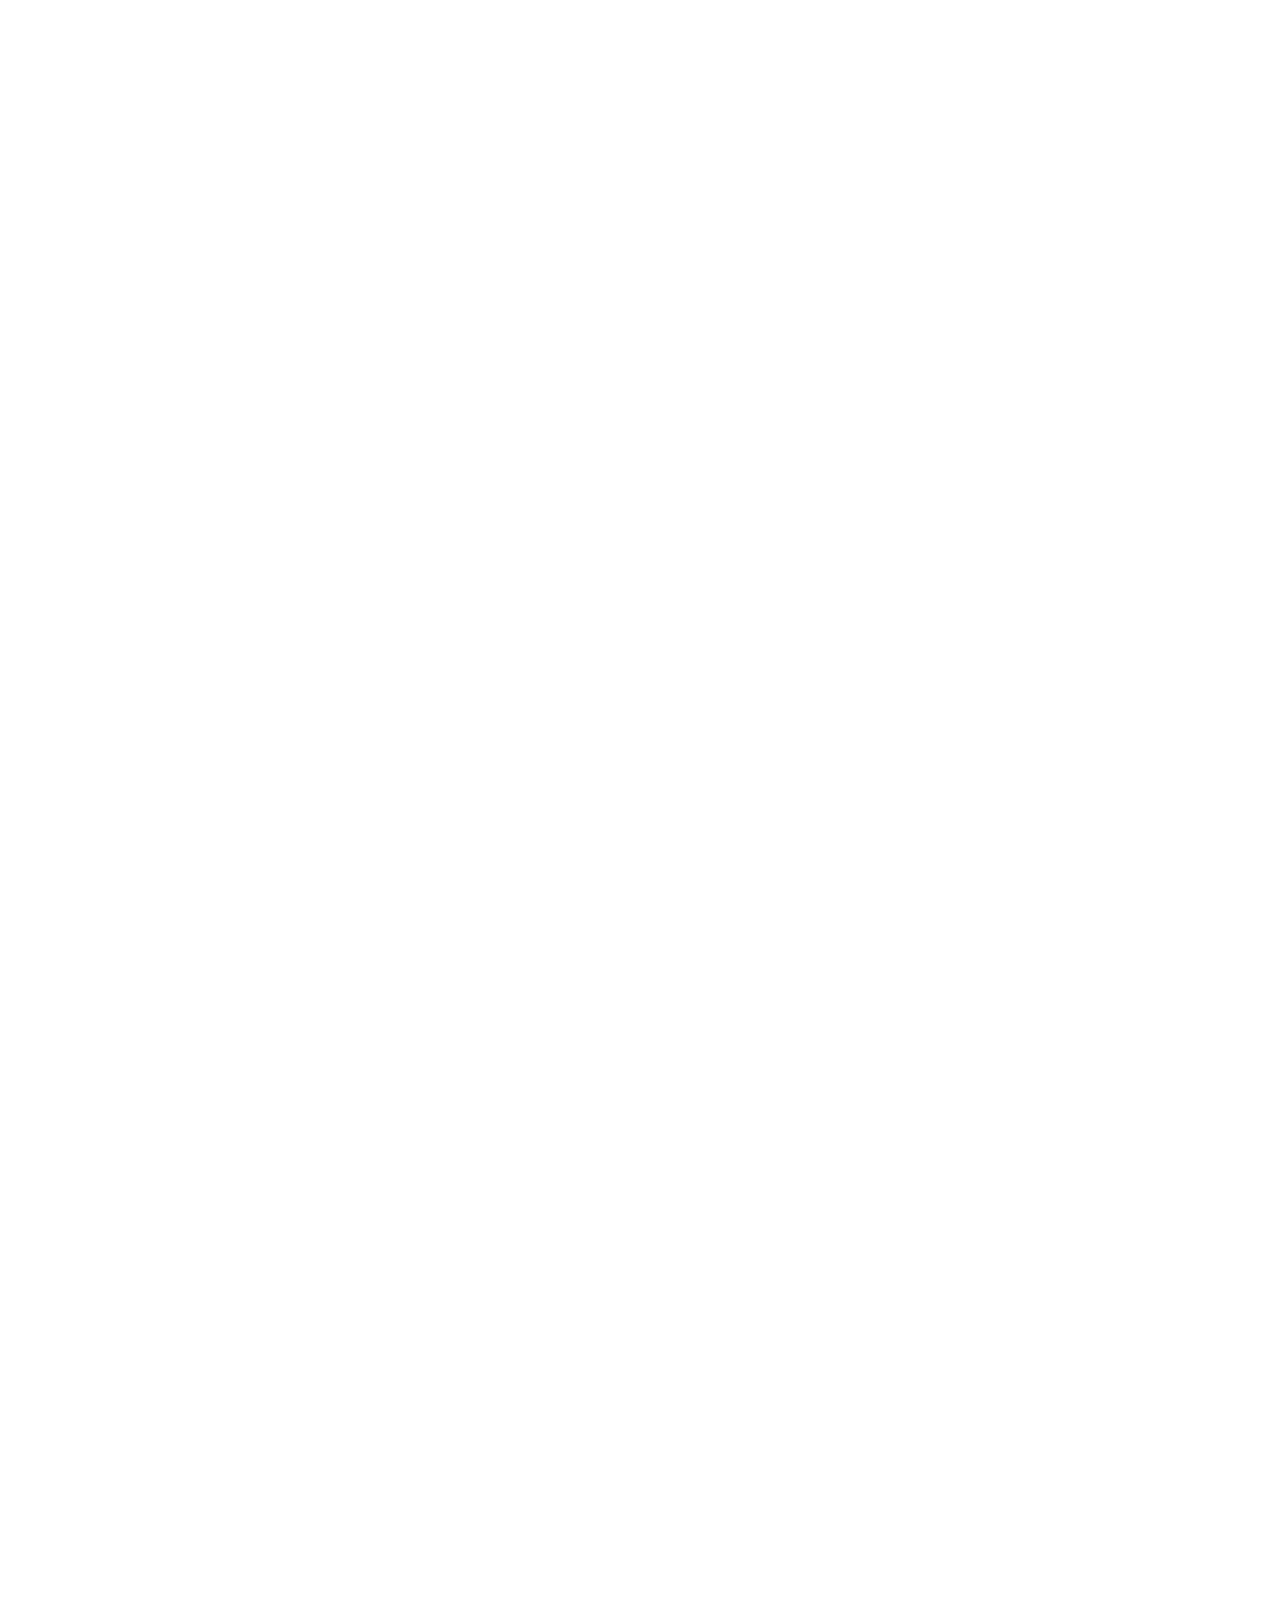
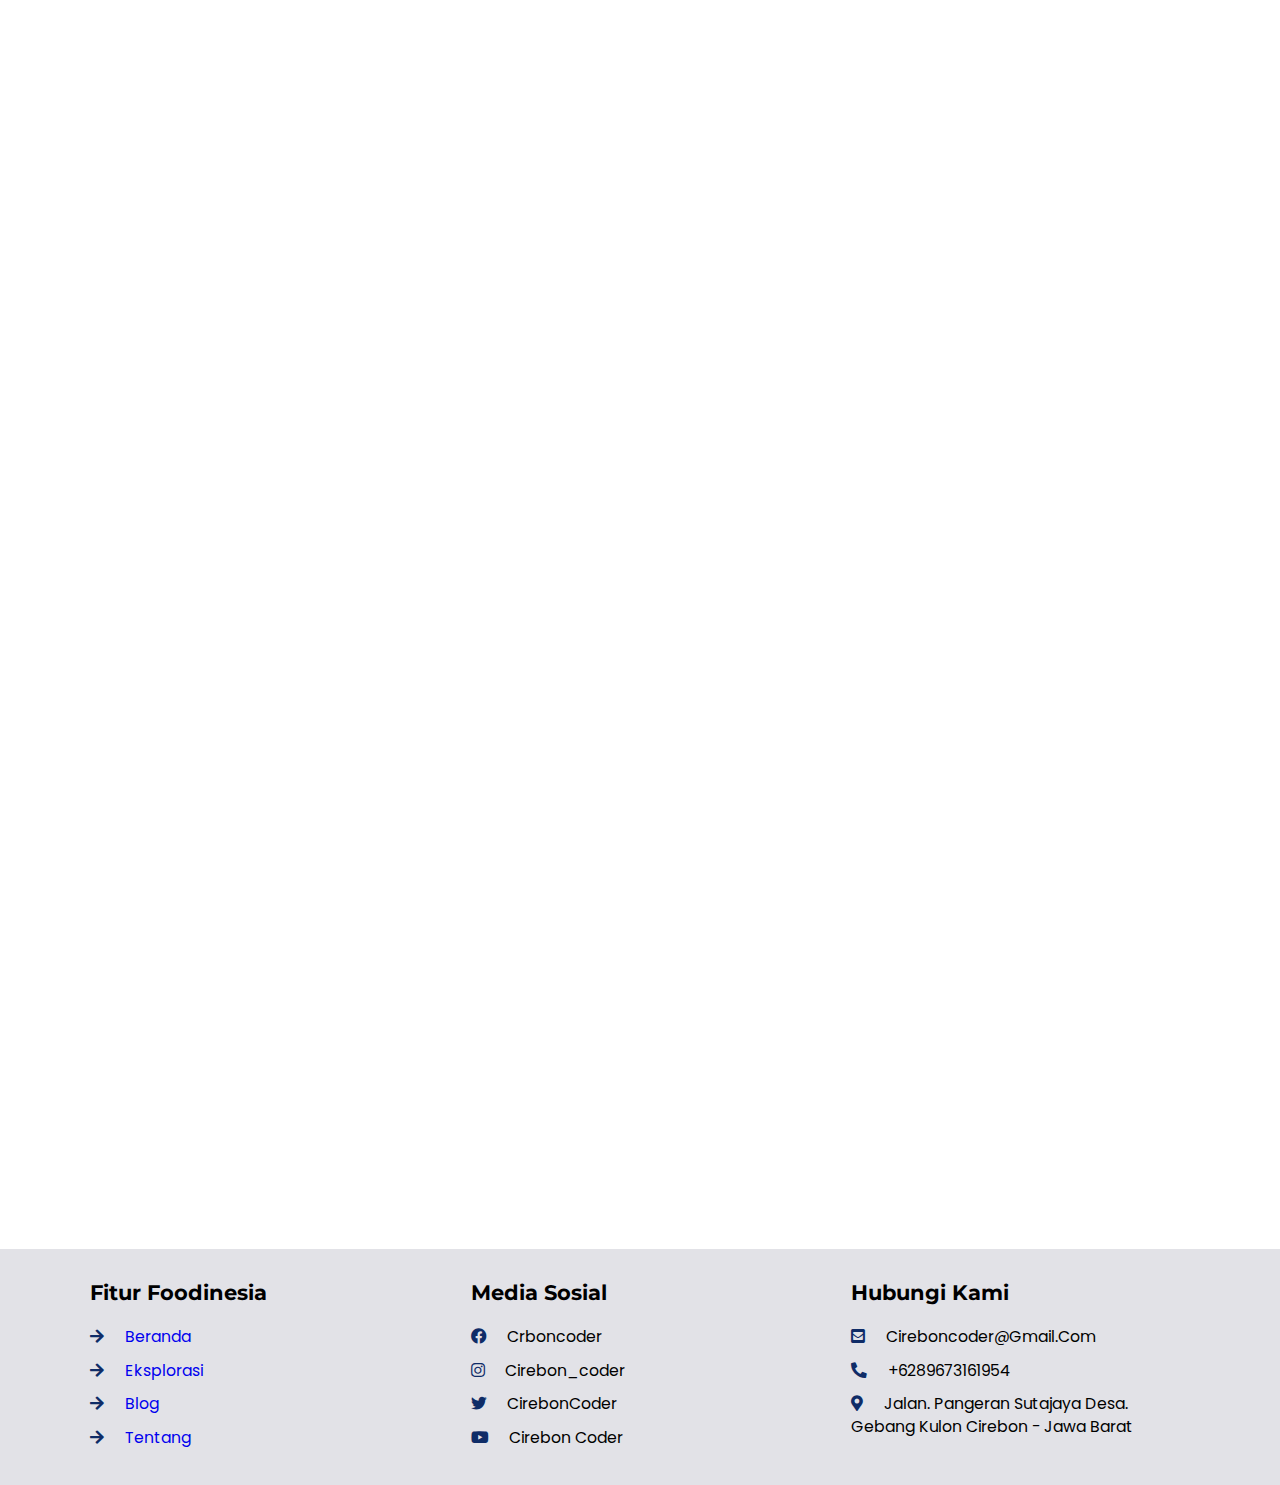
<file: index.html>
<!DOCTYPE html>
<html lang="en">

<head>
  <meta charset="UTF-8" />
  <link rel="shortcut icon" href="favicon.ico" type="image/x-icon" />
  <link rel="manifest" href="manifest.json">
  <meta name="viewport" content="width=device-width, initial-scale=1.0" />
  <link rel="stylesheet" href="https://cdnjs.cloudflare.com/ajax/libs/font-awesome/5.15.3/css/all.min.css" />
  <link rel="stylesheet" href="css/style.css" />
  <title>Foodinesia | jelajahi Makanan Sehatmu Disini</title>
</head>

<body>
  <!-- header section start -->

  <header class="header">
    <div class="logo">
      <img src="images/logo.png" width="" alt="logo" />Foodinesia
    </div>
    <nav class="navbar">
      <a href="index.html" class="active" style="--i: 1">beranda</a>
      <a href="eksplorasi.html" style="--i: 2">eksplorasi</a>
      <a href="blog.html" style="--i: 3">blog</a>
      <a href="tentang.html" style="--i: 4">tentang</a>
    </nav>
    <div id="menu-btn" class="fas fa-bars"></div>
  </header>
  <!-- header section end -->

  <!-- home section start  -->
  <section class="home">
    <div class="content">
      <h2>selamat datang di Foodinesia</h2>
      <h1>solusi makanan sehat dan enak untuk kamu</h1>
      <p>
        Foodinesia membantu kamu untuk menemukan makanan sehat dan enak,
        mengenyangkan juga ramah di kantong untuk buat hari kamu lebih
        menyenangkan.
      </p>
      <a href="#about" class="btn">mulai sekarang <i class="fas fa-play-circle"></i></a>
    </div>
    <div class="image-container">
      <img src="images/home-hero.jpg" alt="image-home" />
    </div>
  </section>
  <!-- home section end  -->

  <!-- benefit section start -->
  <section class="benefit">
    <div class="box" style="--i: 1">
      <i class="fas fa-utensils"></i>
      <div class="content">
        <h2>memilih makanan sehat</h2>
        <p>temukan makanan sehat lebih cepat</p>
      </div>
    </div>
    <div class="box" style="--i: 1.2">
      <i class="fas fa-users"></i>
      <div class="content">
        <h2>Komunitas yang solid</h2>
        <p>solidaritas tim yang tinggi</p>
      </div>
    </div>
    <div class="box" style="--i: 1.4">
      <i class="fas fa-user-clock"></i>
      <div class="content">
        <h2>lebih produktif</h2>
        <p>membantumu lebih produktif</p>
      </div>
    </div>
  </section>
  <!-- benefit section end -->

  <!-- about section start -->
  <section class="about" id="about">
    <div class="img-container">
      <img src="images/illustration/img-tentang.png" alt="about image" />
    </div>
    <div class="content">
      <h2>tentang Foodinesia</h2>
      <h1>kenal lebih dekat dengan Foodinesia</h1>
      <p>
        Foodinesia adalah sebuah komunitas yang membantu kamu agar mendapat
        pangalaman baru tentang makanan dan minuman yang enak dan juga sehat
        dengan menyenangkan tanpa perlu biaya yang mahal
      </p>
      <a href="tentang.html#gabung" class="btn">gabung sekarang <i class="fas fa-plus-circle"></i></a>
    </div>
  </section>
  <!-- about section end -->
  <!-- feature section start  -->
  <section class="feature">
    <div class="heading">
      <h2>fitur foodinesia</h2>
      <h1>kenapa foodinesia berbeda?</h1>
    </div>
    <div class="box-container">
      <div class="box">
        <div class="content" style="--i : 1">
          <h2>fitur eksplorasi</h2>
          <h1>temukan lebih banyak makanan sehat</h1>
          <p>
            di fitur eksplorasi ini kamu bisa menemukan berbagai banyak
            makanan dan minuman sehat di berbagai pelosok nusantara, dan
            mengetahui resep-resep nya dan bagaimana cara membuat nya dengan
            biaya yang cukup murah
          </p>
          <a href="eksplorasi.html">selengkapnya <i class="fas fa-arrow-right"></i></a>
        </div>
        <div class="img img-1" style="--i : 1.2">
          <img src="images/illustration/img-eksplorasi.png" alt="" />
        </div>
      </div>
      <div class="box">
        <div class="img img-2" style="--i : 1.4">
          <img src="images/illustration/img-blog.png" alt="" />
        </div>
        <div class="content" style="--i : 1.6">
          <h2>fitur blog</h2>
          <h1>jelajahi terus info seputar makanan sehat</h1>
          <p>
            di fitur blog ini kamu akan menjelajahi banyak sekali informasi
            seputar makanan dan minuman sehat bersama foodinesia yang akan
            menambah wawasan kamu tentang makanan sehat
          </p>
          <a href="blog.html">selengkapnya <i class="fas fa-arrow-right"></i></a>
        </div>
      </div>
      <div class="box">
        <div class="content" style="--i : 1.8">
          <h2>komunitas foodinesia</h2>
          <h1>gabung dengan komunitas pecinta kuliner sehat</h1>
          <p>
            komunitas foodinesia akan membantu kamu untuk berkembang menjadi
            lebih baik lagi dalam menemukan makanan dan minuman sehat dan
            menjadi lebih produktif
          </p>
          <a href="tentang.html">selengkapnya <i class="fas fa-arrow-right"></i></a>
        </div>
        <div class="img img-3" style="--i : 2">
          <img src="images/illustration/img-komunitas.png" alt="" />
        </div>
      </div>
    </div>
  </section>
  <!-- feature section end -->
  <!-- footer section start -->
  <footer>
    <div class="box">
      <h1>fitur Foodinesia</h1>
      <ul>
        <li><i class="fas fa-arrow-right"></i><a href="index.html">beranda</a></li>
        <li><i class="fas fa-arrow-right"></i><a href="eksplorasi.html">eksplorasi</a></li>
        <li><i class="fas fa-arrow-right"></i><a href="blog.html">blog</a></li>
        <li><i class="fas fa-arrow-right"></i><a href="tentang.html">tentang</a></li>
      </ul>
    </div>
    <div class="box">
      <h1>media sosial</h1>
      <ul>
        <li><i class="fab fa-facebook"></i>crboncoder</li>
        <li><i class="fab fa-instagram"></i>cirebon_coder</li>
        <li><i class="fab fa-twitter"></i>cirebonCoder</li>
        <li><i class="fab fa-youtube"></i>cirebon Coder</li>
      </ul>
    </div>
    <div class="box">
      <h1>hubungi kami</h1>
      <ul>
        <li><i class="fas fa-envelope-square"></i>cireboncoder@gmail.com</li>
        <li><i class="fas fa-phone-alt"></i>+6289673161954</li>
        <li>
          <i class="fas fa-map-marker-alt"></i>jalan. pangeran sutajaya desa.
          gebang kulon cirebon - jawa barat
        </li>
      </ul>
    </div>
  </footer>
  <!-- footer section end -->

  <script src="js/script.js"></script>
  <script src="js/sw-register.js"></script>
</body>

</html>
</file>
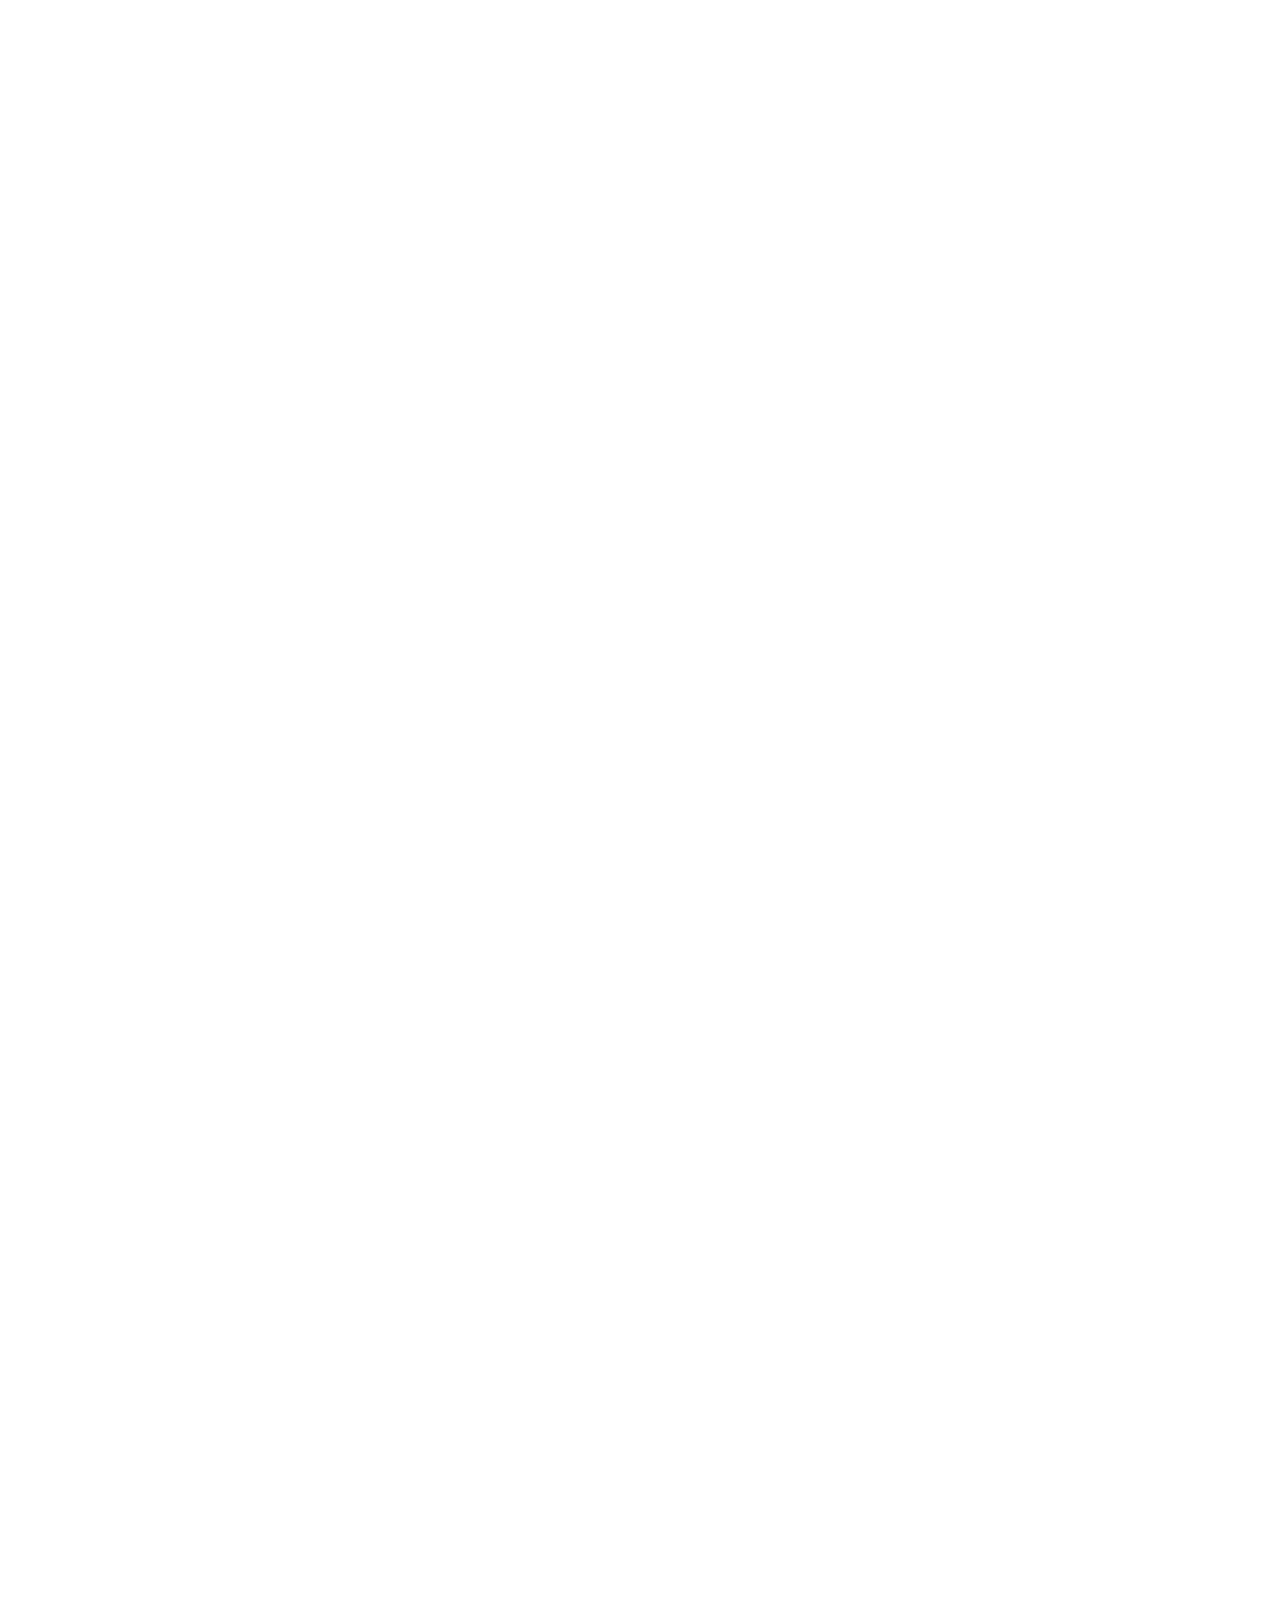
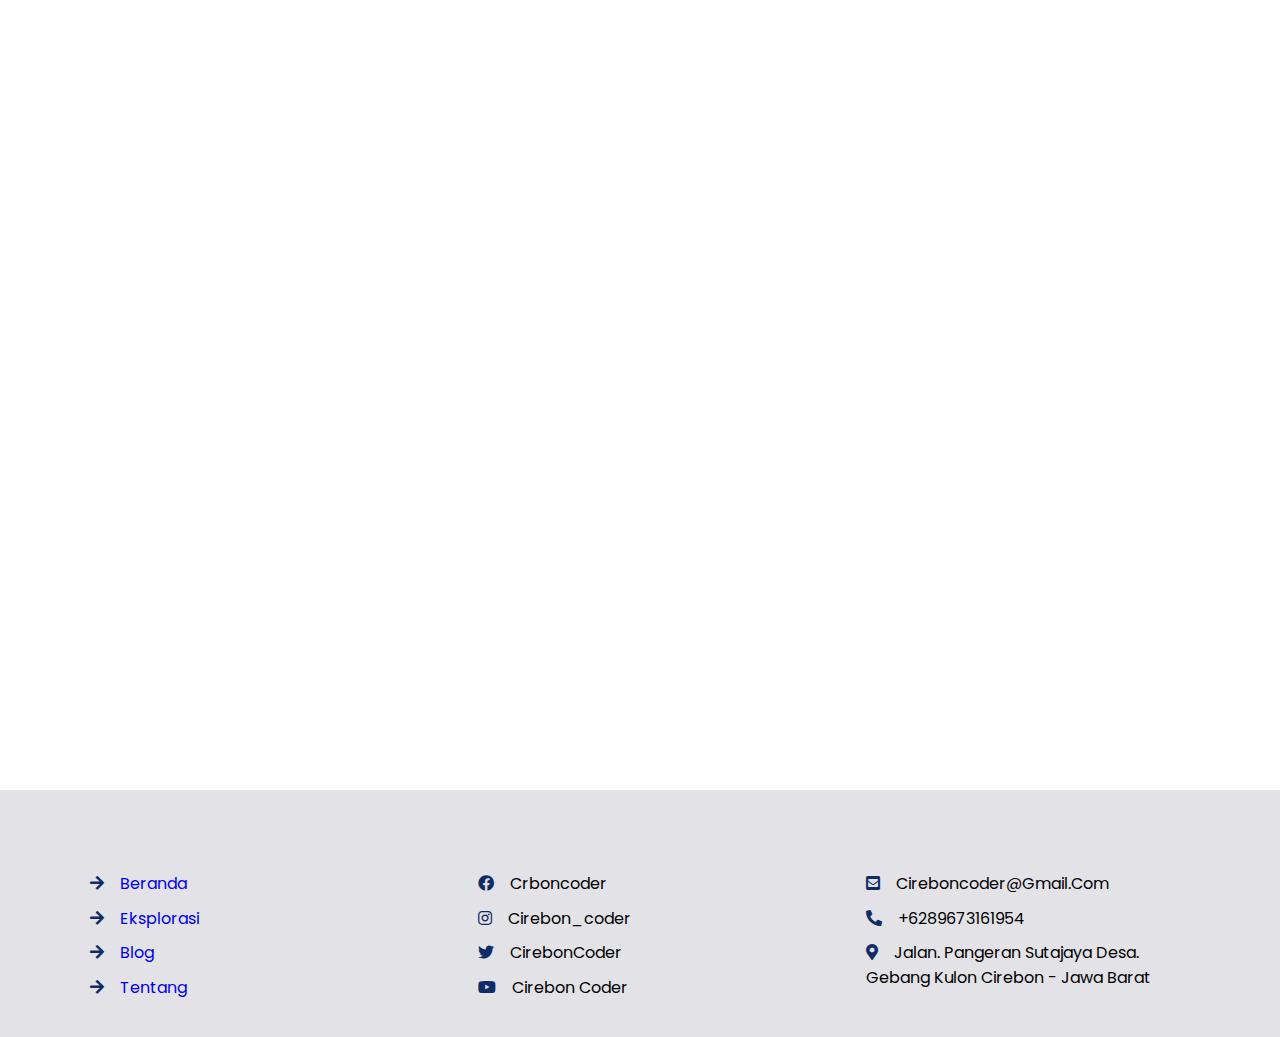
<file: blog.html>
<!DOCTYPE html>
<html lang="en">
  <head>
    <meta charset="UTF-8" />
    <meta http-equiv="X-UA-Compatible" content="IE=edge" />
    <link rel="shortcut icon" href="./favicon.ico" type="image/x-icon" />
    <meta name="viewport" content="width=device-width, initial-scale=1.0" />
    <title>Blog</title>
    <link rel="manifest" href="manifest.json" />
    <link
      rel="stylesheet"
      href="https://cdnjs.cloudflare.com/ajax/libs/font-awesome/5.15.3/css/all.min.css"
    />
    <link rel="stylesheet" href="css/blog.css" />
    <link rel="stylesheet" href="css/main.css" />
    <link rel="stylesheet" href="css/common.css" />
  </head>

  <body>
    <!-- header section start -->
    <header class="header">
      <div class="logo"><img src="images/logo.png" alt="logo" />Foodinesia</div>
      <nav class="navbar">
        <a href="index.html" style="--i: 1">beranda</a>
        <a href="eksplorasi.html" style="--i: 2">eksplorasi</a>
        <a href="blog.html" class="active" style="--i: 3">blog</a>
        <a href="tentang.html" style="--i: 4">tentang</a>
      </nav>
      <div id="menu-btn" class="fas fa-bars"></div>
    </header>
    <!-- header section end -->
    <section class="hero">
      <h1>Blog</h1>
      <p>Artikel tentang makanan sehat</p>
    </section>
    <!-- content section start -->
    <section class="content"></section>
    <!-- content section end -->
    <!-- footer section start -->
    <footer>
      <div class="box">
        <h1>fitur Foodinesia</h1>
        <ul>
          <li>
            <i class="fas fa-arrow-right"></i><a href="index.html">beranda</a>
          </li>
          <li>
            <i class="fas fa-arrow-right"></i
            ><a href="eksplorasi.html">eksplorasi</a>
          </li>
          <li>
            <i class="fas fa-arrow-right"></i><a href="blog.html">blog</a>
          </li>
          <li>
            <i class="fas fa-arrow-right"></i><a href="tentang.html">tentang</a>
          </li>
        </ul>
      </div>
      <div class="box">
        <h1>media sosial</h1>
        <ul>
          <li><i class="fab fa-facebook"></i>crboncoder</li>
          <li><i class="fab fa-instagram"></i>cirebon_coder</li>
          <li><i class="fab fa-twitter"></i>cirebonCoder</li>
          <li><i class="fab fa-youtube"></i>cirebon Coder</li>
        </ul>
      </div>
      <div class="box">
        <h1>hubungi kami</h1>
        <ul>
          <li><i class="fas fa-envelope-square"></i>cireboncoder@gmail.com</li>
          <li><i class="fas fa-phone-alt"></i>+6289673161954</li>
          <li>
            <i class="fas fa-map-marker-alt"></i>jalan. pangeran sutajaya desa.
            gebang kulon cirebon - jawa barat
          </li>
        </ul>
      </div>
    </footer>
    <!-- footer section end -->

    <script src="js/script.js"></script>
    <script src="js/data-blog.js"></script>
    <script src="js/blog.js"></script>
  </body>
</html>
</file>
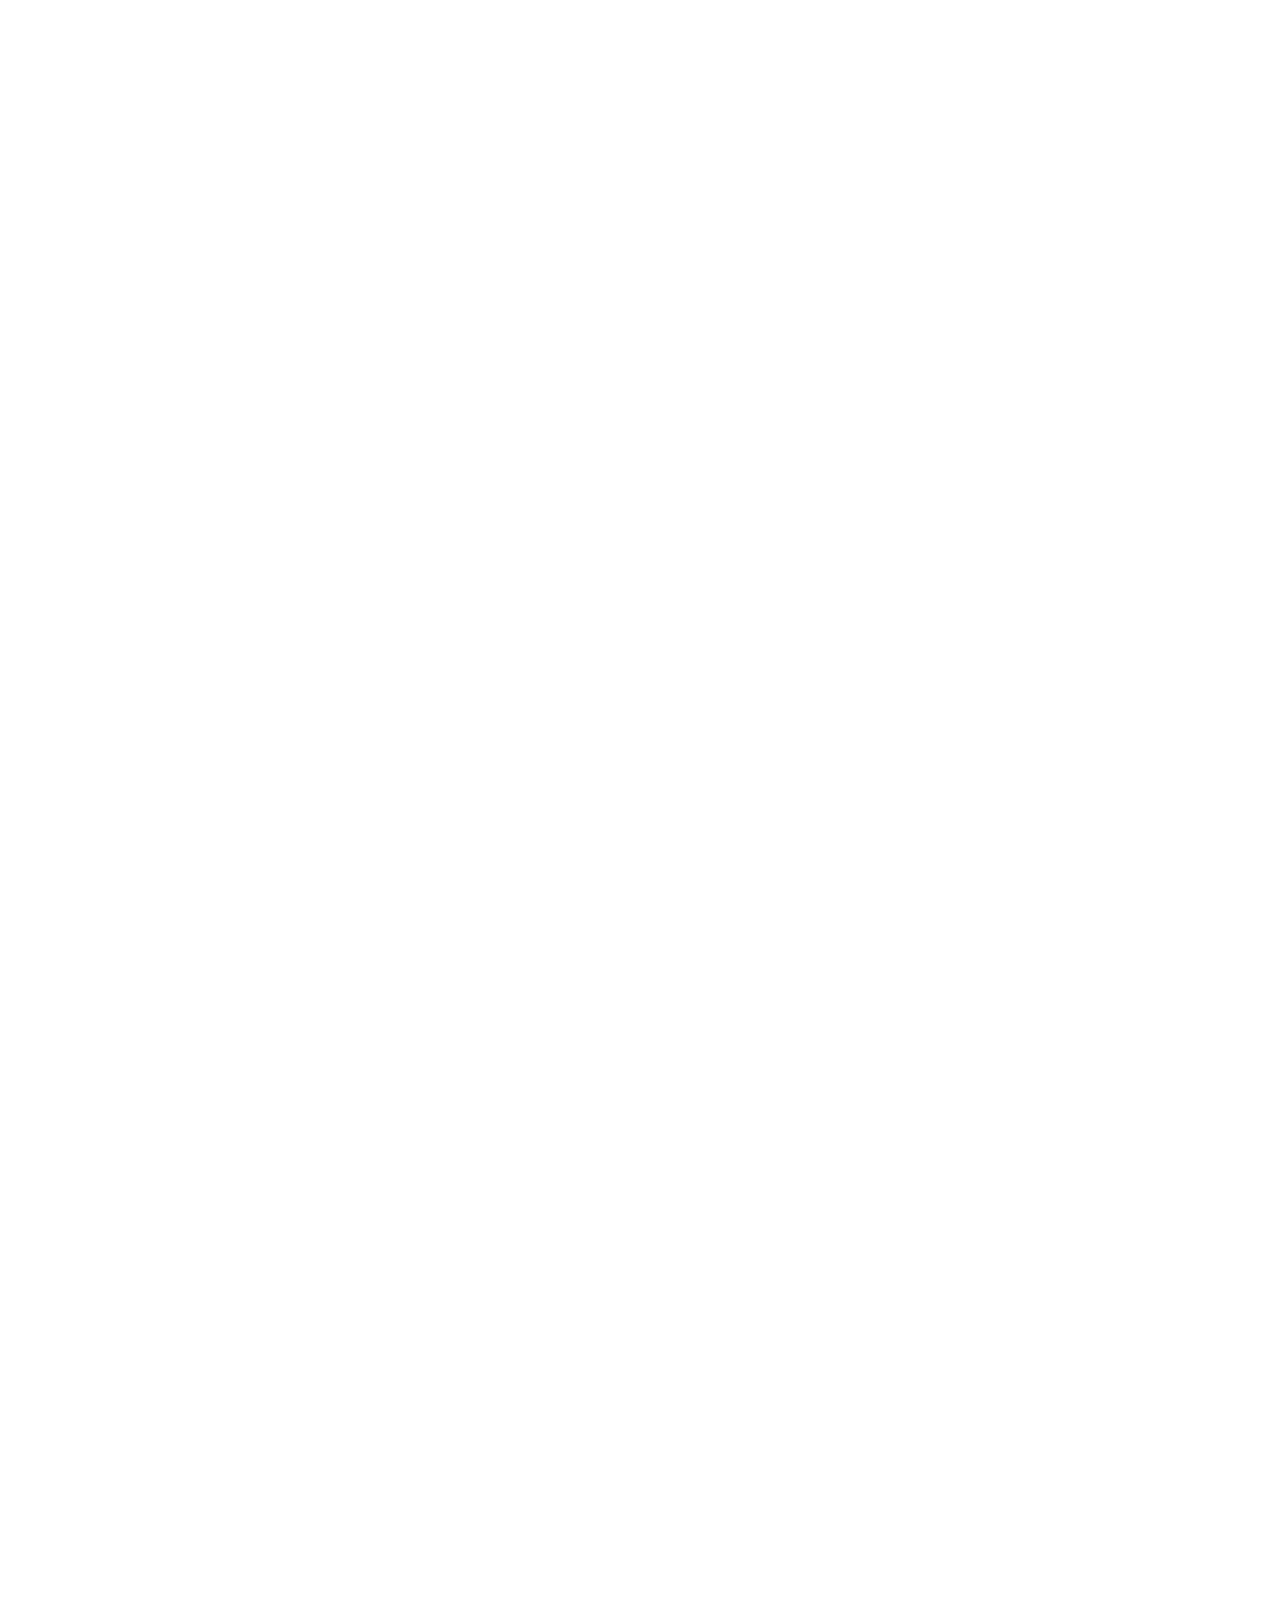
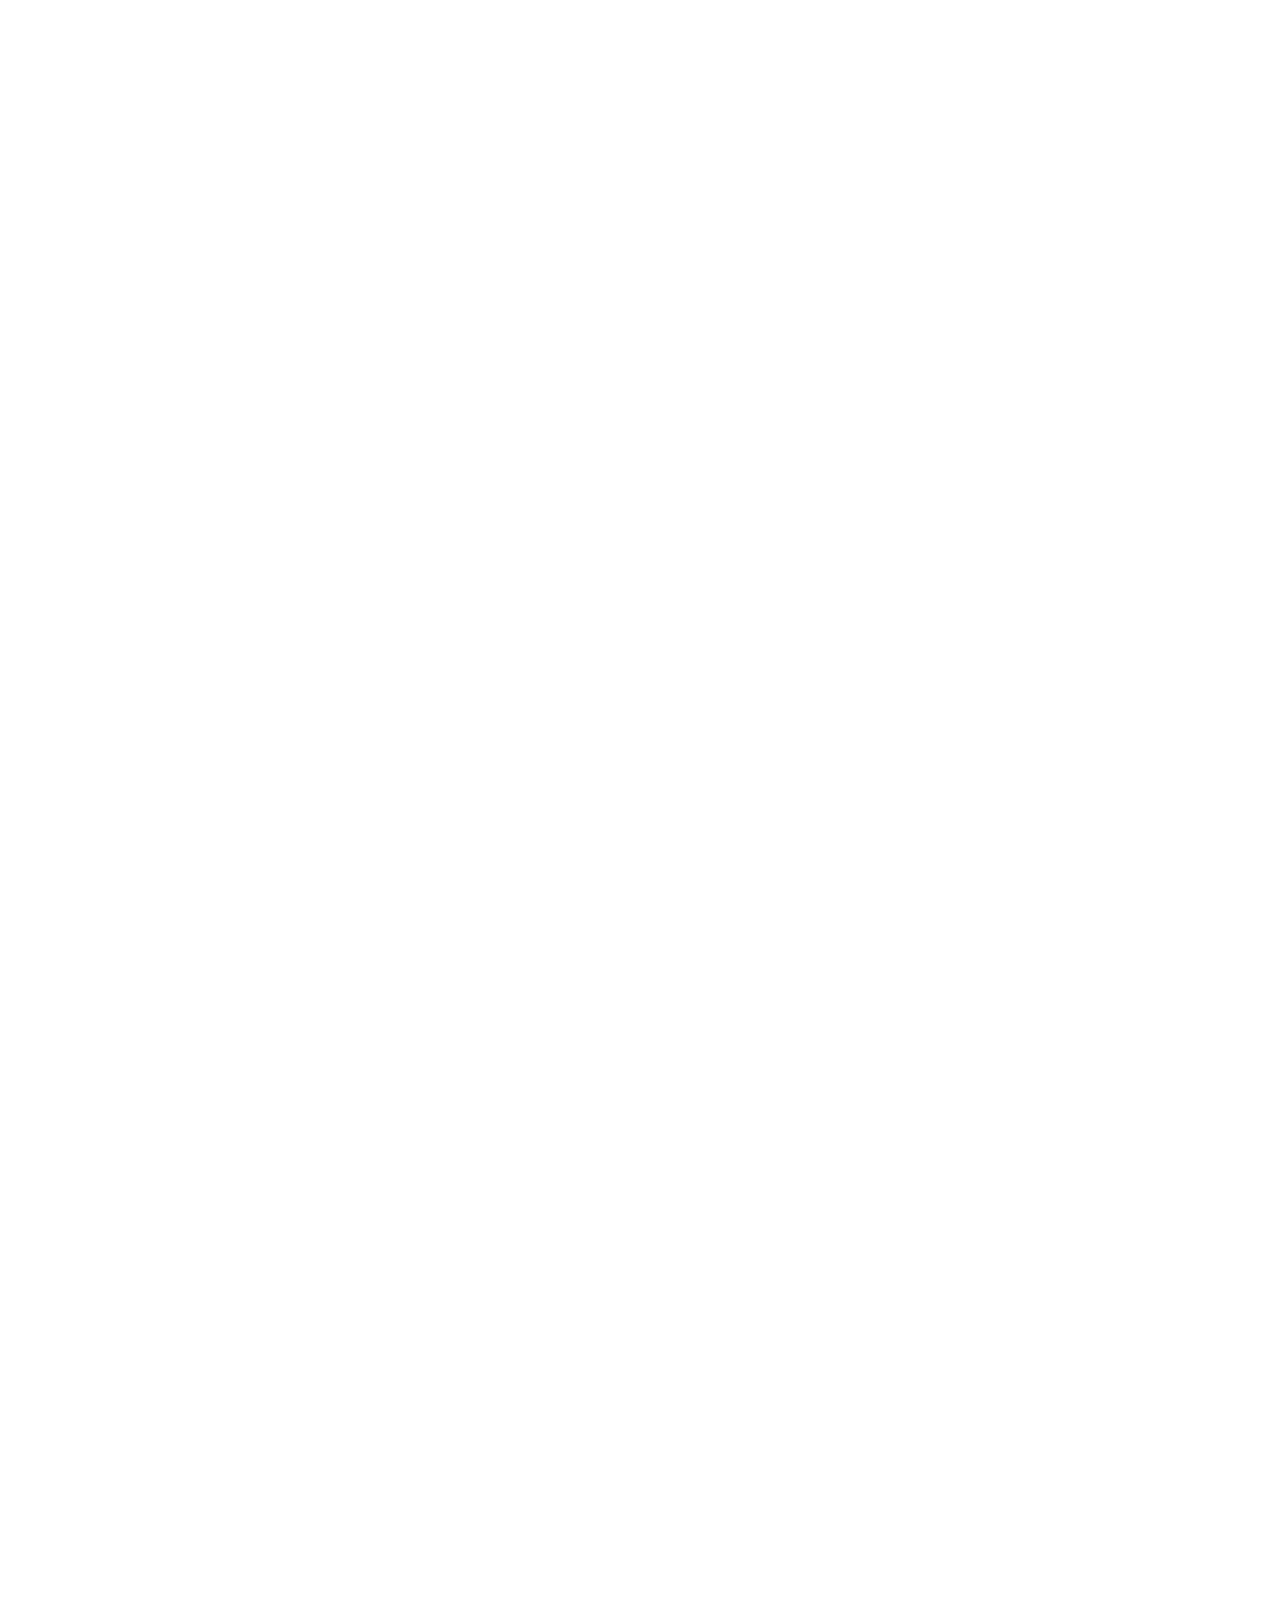
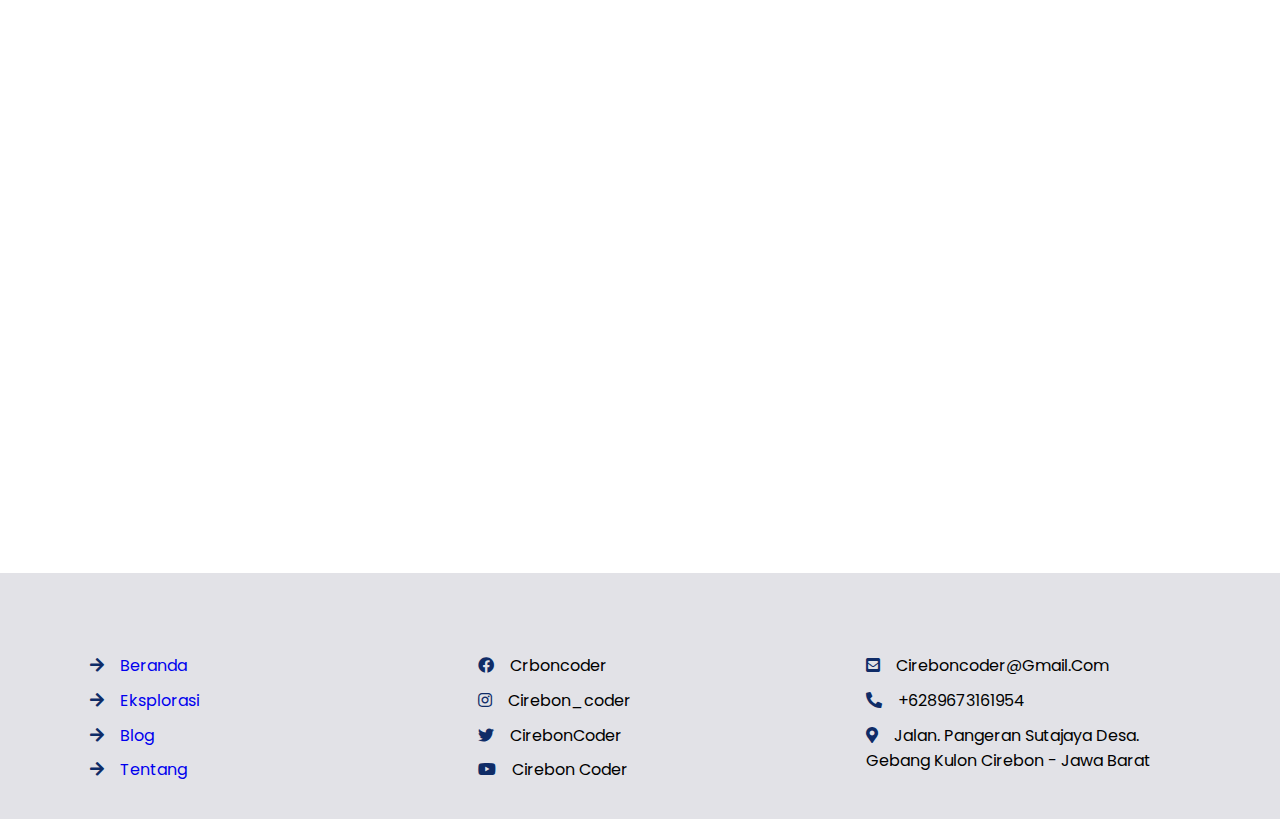
<file: eksplorasi.html>
<!DOCTYPE html>
<html lang="en">

<head>
  <meta charset="UTF-8" />
  <meta http-equiv="X-UA-Compatible" content="IE=edge" />
  <link rel="shortcut icon" href="./favicon.ico" type="image/x-icon" />
  <meta name="viewport" content="width=device-width, initial-scale=1.0" />
  <title>eksplorasi</title>
  <link rel="manifest" href="manifest.json">
  <link rel="stylesheet" href="https://cdnjs.cloudflare.com/ajax/libs/font-awesome/5.15.3/css/all.min.css" />
  <link rel="stylesheet" href="css/eksplorasi.css" />
  <link rel="stylesheet" href="css/main.css" />
  <link rel="stylesheet" href="css/common.css" />
</head>

<body>
  <!-- header section start -->
  <header class="header">
    <div class="logo"><img src="images/logo.png" alt="logo">Foodinesia</div>
    <nav class="navbar">
      <a href="index.html" style="--i: 1">beranda</a>
      <a href="eksplorasi.html" class="active" style="--i: 2">eksplorasi</a>
      <a href="blog.html" style="--i: 3">blog</a>
      <a href="tentang.html" style="--i: 4">tentang</a>
    </nav>
    <div id="menu-btn" class="fas fa-bars"></div>
  </header>
  <!-- header section end -->
  <section class="hero">
    <h1>Eksplorasi</h1>
    <p>Mulai Eksplorasi makanan dan minuman sehat</p>
  </section>
  <!-- content section start -->
  <section class="content">
    <!-- data muncul disini -->
  </section>
  <!-- content section end -->
  <!-- footer section start -->
  <footer>
    <div class="box">
      <h1>fitur Foodinesia</h1>
      <ul>
        <li><i class="fas fa-arrow-right"></i><a href="index.html">beranda</a></li>
        <li><i class="fas fa-arrow-right"></i><a href="eksplorasi.html">eksplorasi</a></li>
        <li><i class="fas fa-arrow-right"></i><a href="blog.html">blog</a></li>
        <li><i class="fas fa-arrow-right"></i><a href="tentang.html">tentang</a></li>
      </ul>
    </div>
    <div class="box">
      <h1>media sosial</h1>
      <ul>
        <li><i class="fab fa-facebook"></i>crboncoder</li>
        <li><i class="fab fa-instagram"></i>cirebon_coder</li>
        <li><i class="fab fa-twitter"></i>cirebonCoder</li>
        <li><i class="fab fa-youtube"></i>cirebon Coder</li>
      </ul>
    </div>
    <div class="box">
      <h1>hubungi kami</h1>
      <ul>
        <li><i class="fas fa-envelope-square"></i>cireboncoder@gmail.com</li>
        <li><i class="fas fa-phone-alt"></i>+6289673161954</li>
        <li>
          <i class="fas fa-map-marker-alt"></i>jalan. pangeran sutajaya desa.
          gebang kulon cirebon - jawa barat
        </li>
      </ul>
    </div>
  </footer>
  <!-- footer section end -->

  <script src="js/script.js"></script>
  <script src="js/data-eksplorasi.js"></script>
  <script src="js/eksplorasi.js"></script>
</body>

</html>
</file>
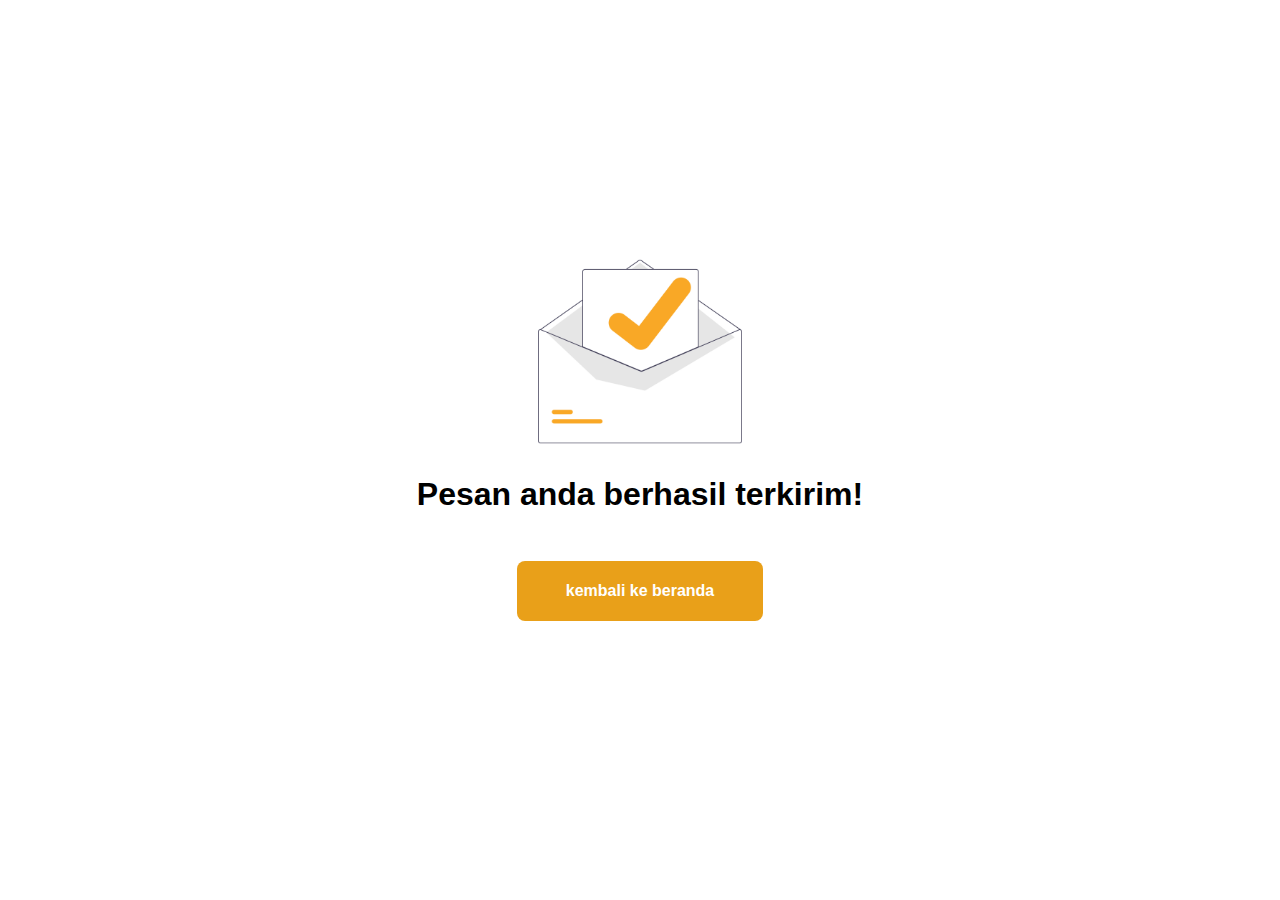
<file: fakesuccess.html>
<!DOCTYPE html>
<html lang="en">

<head>
  <meta charset="UTF-8">
  <meta http-equiv="X-UA-Compatible" content="IE=edge">
  <meta name="viewport" content="width=device-width, initial-scale=1.0">
  <title>Document</title>
  <link rel="stylesheet" href="css/fakestyle.css">
  <link rel="stylesheet" href="https://cdnjs.cloudflare.com/ajax/libs/font-awesome/5.15.3/css/all.min.css" />


</head>

<body>
  <section>
    <div class="icon"><img src="images/illustration/success.png" alt=""></div>
    <h1>Pesan anda berhasil terkirim!</h1>
    <a href="index.html">kembali ke beranda</a>
  </section>
</body>

</html>
</file>
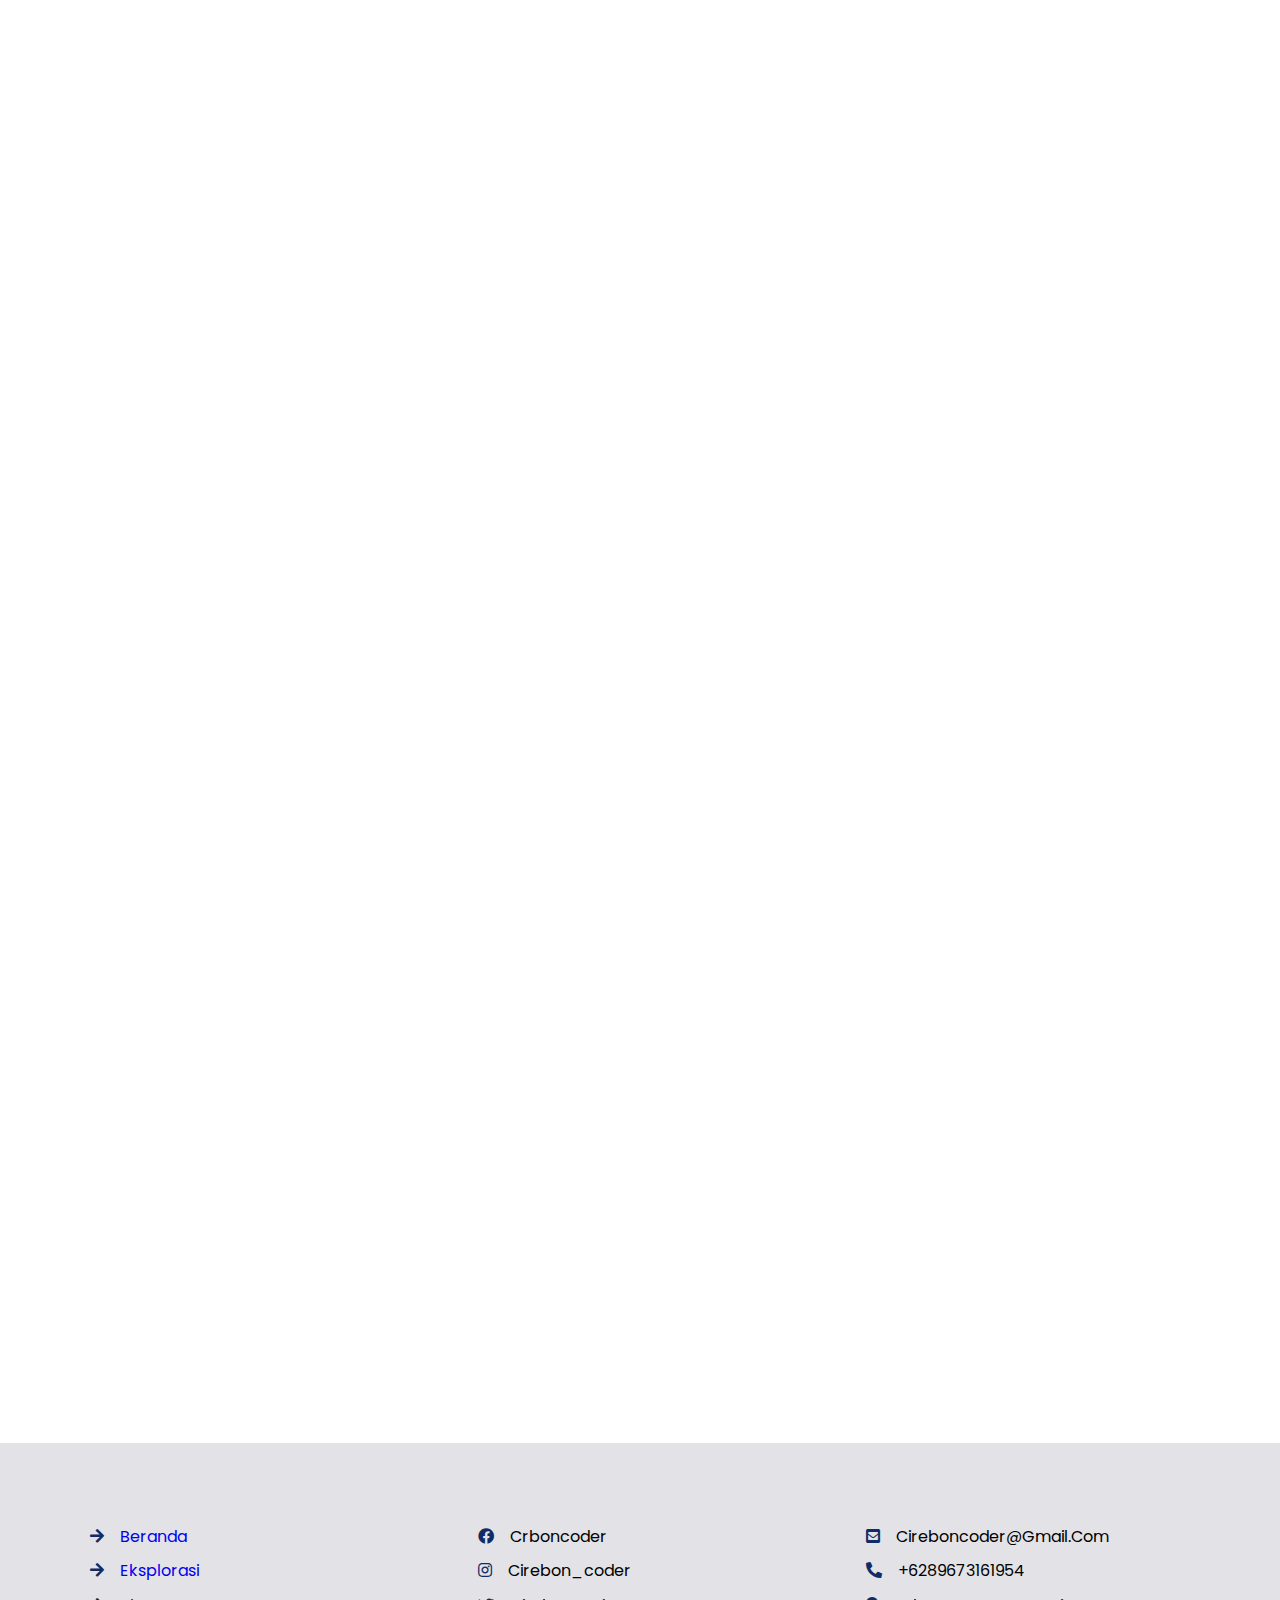
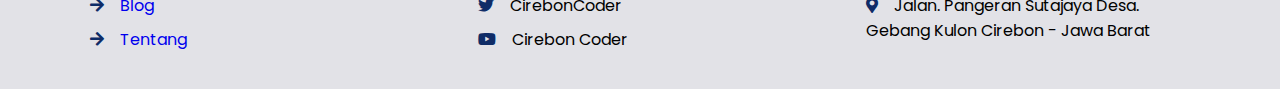
<file: tentang.html>
<!DOCTYPE html>
<html lang="en">

<head>
  <meta charset="UTF-8" />
  <meta name="viewport" content="width=device-width, initial-scale=1.0" />
  <link rel="stylesheet" href="https://cdnjs.cloudflare.com/ajax/libs/font-awesome/5.15.3/css/all.min.css" />
  <link rel="stylesheet" href="css/main.css" />
  <link rel="stylesheet" href="css/common.css" />
  <link rel="stylesheet" href="css/tentang.css" />
  <link rel="shortcut icon" href="favicon.ico" type="image/x-icon">
  <title>Tentang Kami</title>
  <link rel="manifest" href="manifest.json">

</head>

<body>
  <!-- header section start -->
  <header class="header">
    <div class="logo"><img src="images/logo.png" alt="logo" />Foodinesia</div>
    <nav class="navbar">
      <a href="index.html" style="--i: 1">beranda</a>
      <a href="eksplorasi.html" style="--i: 2">eksplorasi</a>
      <a href="blog.html" style="--i: 3">blog</a>
      <a href="tentang.html" class="active" style="--i: 4">tentang</a>
    </nav>
    <div id="menu-btn" class="fas fa-bars"></div>
  </header>
  <!-- header section end -->
  <!-- jumbotron section start  -->
  <section class="hero" id="gabung">
    <h1>tentang foodinesia</h1>
    <p>ketahui tentang komunitas foodinesia</p>
  </section>
  <!-- jumbotron section end -->
  <section class="content">
    <div class="wrap">
      <section>
        <h2>latar belakang Foodinesia</h2>
        <p>Foodinesia merupakan komunitas yang didirikan oleh 2 orang pemuda yang mempunyai visi untuk membantu sesama
          untuk
          memiliki gaya hidup sehat dimulai dari memilih makanan dan minuman yang sehat </p>
        <a href="https://chat.whatsapp.com/LE06ktnORhgGE9zmhohkwP" class="btn">ikut komunitas <i
            class="fas fa-plus-circle"></i></a>
      </section>
      <section>
        <div class="imgWrap"><img src="images/logo.png" alt=""></div>
      </section>
    </div>

    <div class="form-container">
      <div class="img">
        <img src="images/illustration/img-tentang.png" alt="img-tentang" />
      </div>
      <form action="">
        <h2>hubungi kami</h2>
        <input type="text" placeholder="masukan nama kamu" class="box" />
        <input type="email" placeholder="masukan email kamu" class="box" />
        <textarea class="box" cols="30" rows="10" placeholder="masukan pesan kamu"></textarea>
        <a href="fakesuccess.html" class="btn">kirim sekarang <i class="fas fa-paper-plane"></i></a>
      </form>
    </div>
  </section>

  <!-- footer section start -->
  <footer>
    <div class="box">
      <h1>fitur Foodinesia</h1>
      <ul>
        <li><i class="fas fa-arrow-right"></i><a href="index.html">beranda</a></li>
        <li><i class="fas fa-arrow-right"></i><a href="eksplorasi.html">eksplorasi</a></li>
        <li><i class="fas fa-arrow-right"></i><a href="blog.html">blog</a></li>
        <li><i class="fas fa-arrow-right"></i><a href="tentang.html">tentang</a></li>
      </ul>
    </div>
    <div class="box">
      <h1>media sosial</h1>
      <ul>
        <li><i class="fab fa-facebook"></i>crboncoder</li>
        <li><i class="fab fa-instagram"></i>cirebon_coder</li>
        <li><i class="fab fa-twitter"></i>cirebonCoder</li>
        <li><i class="fab fa-youtube"></i>cirebon Coder</li>
      </ul>
    </div>
    <div class="box">
      <h1>hubungi kami</h1>
      <ul>
        <li><i class="fas fa-envelope-square"></i>cireboncoder@gmail.com</li>
        <li><i class="fas fa-phone-alt"></i>+6289673161954</li>
        <li>
          <i class="fas fa-map-marker-alt"></i>jalan. pangeran sutajaya desa.
          gebang kulon cirebon - jawa barat
        </li>
      </ul>
    </div>
  </footer>
  <!-- footer section end -->

  <script src="js/script.js"></script>
</body>

</html>
</file>
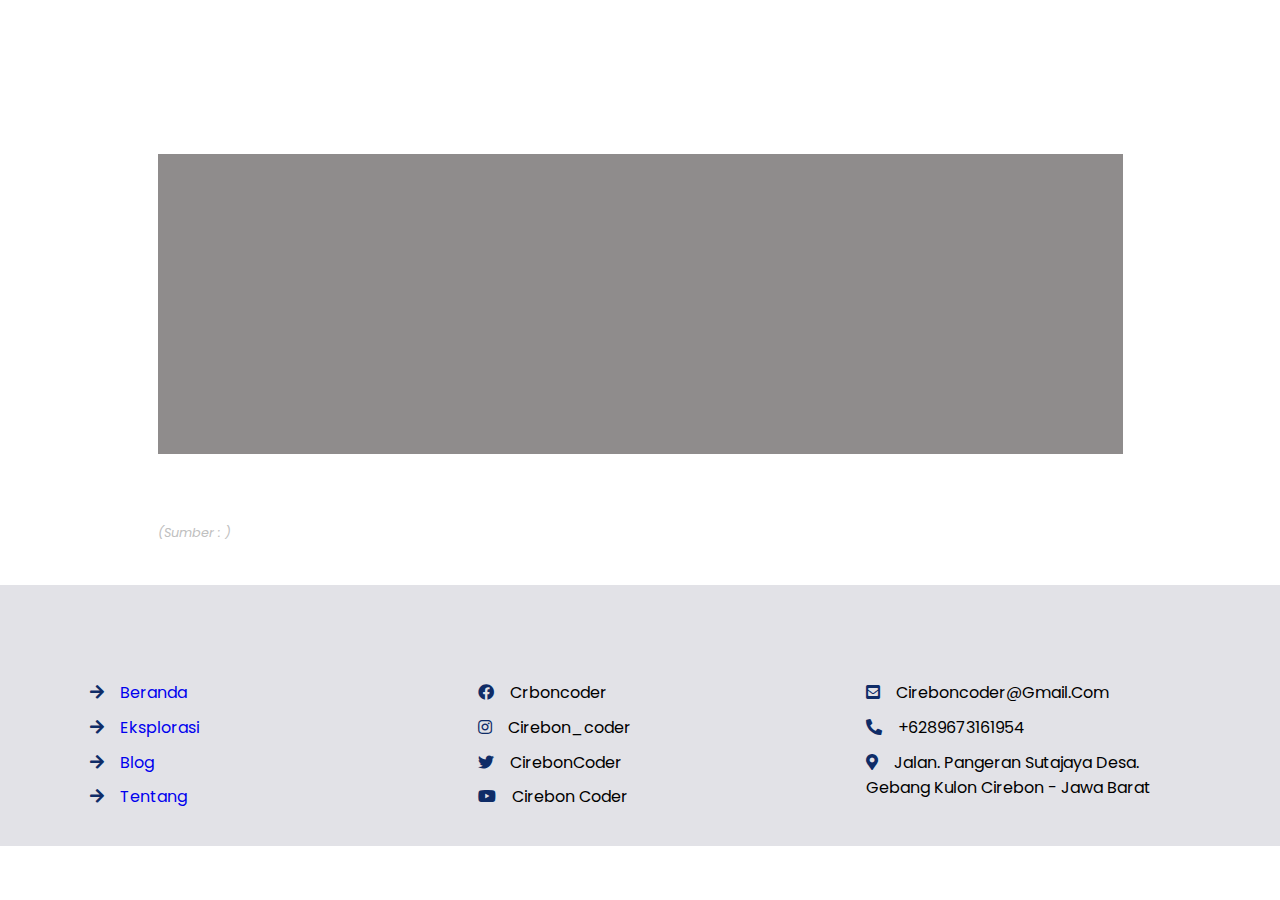
<file: details/detail-blog.html>
<!DOCTYPE html>
<html lang="en">
  <head>
    <meta charset="UTF-8" />
    <meta http-equiv="X-UA-Compatible" content="IE=edge" />
    <meta name="viewport" content="width=device-width, initial-scale=1.0" />
    <title>Details Page - jasuke</title>
    <link
      rel="stylesheet"
      href="https://cdnjs.cloudflare.com/ajax/libs/font-awesome/5.15.3/css/all.min.css"
    />
    <link rel="stylesheet" href="../css/common.css" />
    <link rel="stylesheet" href="../css/main.css" />
    <link rel="stylesheet" href="../css/detail-blog.css" />
  </head>

  <body>
    <header class="header">
      <div class="logo">
        <img src="../images/logo.png" alt="logo" />Foodinesia
      </div>
      <nav class="navbar">
        <a href="../index.html" style="--i: 1">beranda</a>
        <a href="../eksplorasi.html" style="--i: 2">eksplorasi</a>
        <a href="../blog.html" style="--i: 3">blog</a>
        <a href="../tentang.html" style="--i: 4">tentang</a>
      </nav>
      <div id="menu-btn" class="fas fa-bars"></div>
    </header>

    <section class="container">
      <section class="breadcumb">
        <p>
          <a href="../blog.html">blog</a> /
          <span>
            <!-- judul blog -->
          </span>
        </p>
      </section>

      <section class="content">
        <div class="imgWrap"><img src="../images/default.jpeg" alt="" /></div>
        <div class="title">
          <h1>
            <!-- Judul blog -->
          </h1>
          <p>
            <i class="fas fa-calendar-alt"></i>
            <span>
              <!-- tanggal -->
            </span>
          </p>
        </div>
        <div class="deskripsi">
          <p>
            <!-- isi deskripsi -->
          </p>
          <div class="sumber">
            (sumber :
            <span>
              <!-- link -->
            </span>
            )
          </div>
        </div>
      </section>
    </section>
    <!-- footer section start -->
    <footer>
      <div class="box">
        <h1>fitur Foodinesia</h1>
        <ul>
          <li>
            <i class="fas fa-arrow-right"></i
            ><a href="../index.html">beranda</a>
          </li>
          <li>
            <i class="fas fa-arrow-right"></i
            ><a href="../eksplorasi.html">eksplorasi</a>
          </li>
          <li>
            <i class="fas fa-arrow-right"></i><a href="../blog.html">blog</a>
          </li>
          <li>
            <i class="fas fa-arrow-right"></i
            ><a href="../tentang.html">tentang</a>
          </li>
        </ul>
      </div>
      <div class="box">
        <h1>media sosial</h1>
        <ul>
          <li><i class="fab fa-facebook"></i>crboncoder</li>
          <li><i class="fab fa-instagram"></i>cirebon_coder</li>
          <li><i class="fab fa-twitter"></i>cirebonCoder</li>
          <li><i class="fab fa-youtube"></i>cirebon Coder</li>
        </ul>
      </div>
      <div class="box">
        <h1>hubungi kami</h1>
        <ul>
          <li><i class="fas fa-envelope-square"></i>cireboncoder@gmail.com</li>
          <li><i class="fas fa-phone-alt"></i>+6289673161954</li>
          <li>
            <i class="fas fa-map-marker-alt"></i>jalan. pangeran sutajaya desa.
            gebang kulon cirebon - jawa barat
          </li>
        </ul>
      </div>
    </footer>
    <!-- footer section end -->
    <script src="../js/script.js"></script>
    <script src="../js/data-blog.js"></script>
    <script src="../js/detail-blog.js"></script>
  </body>
</html>
</file>
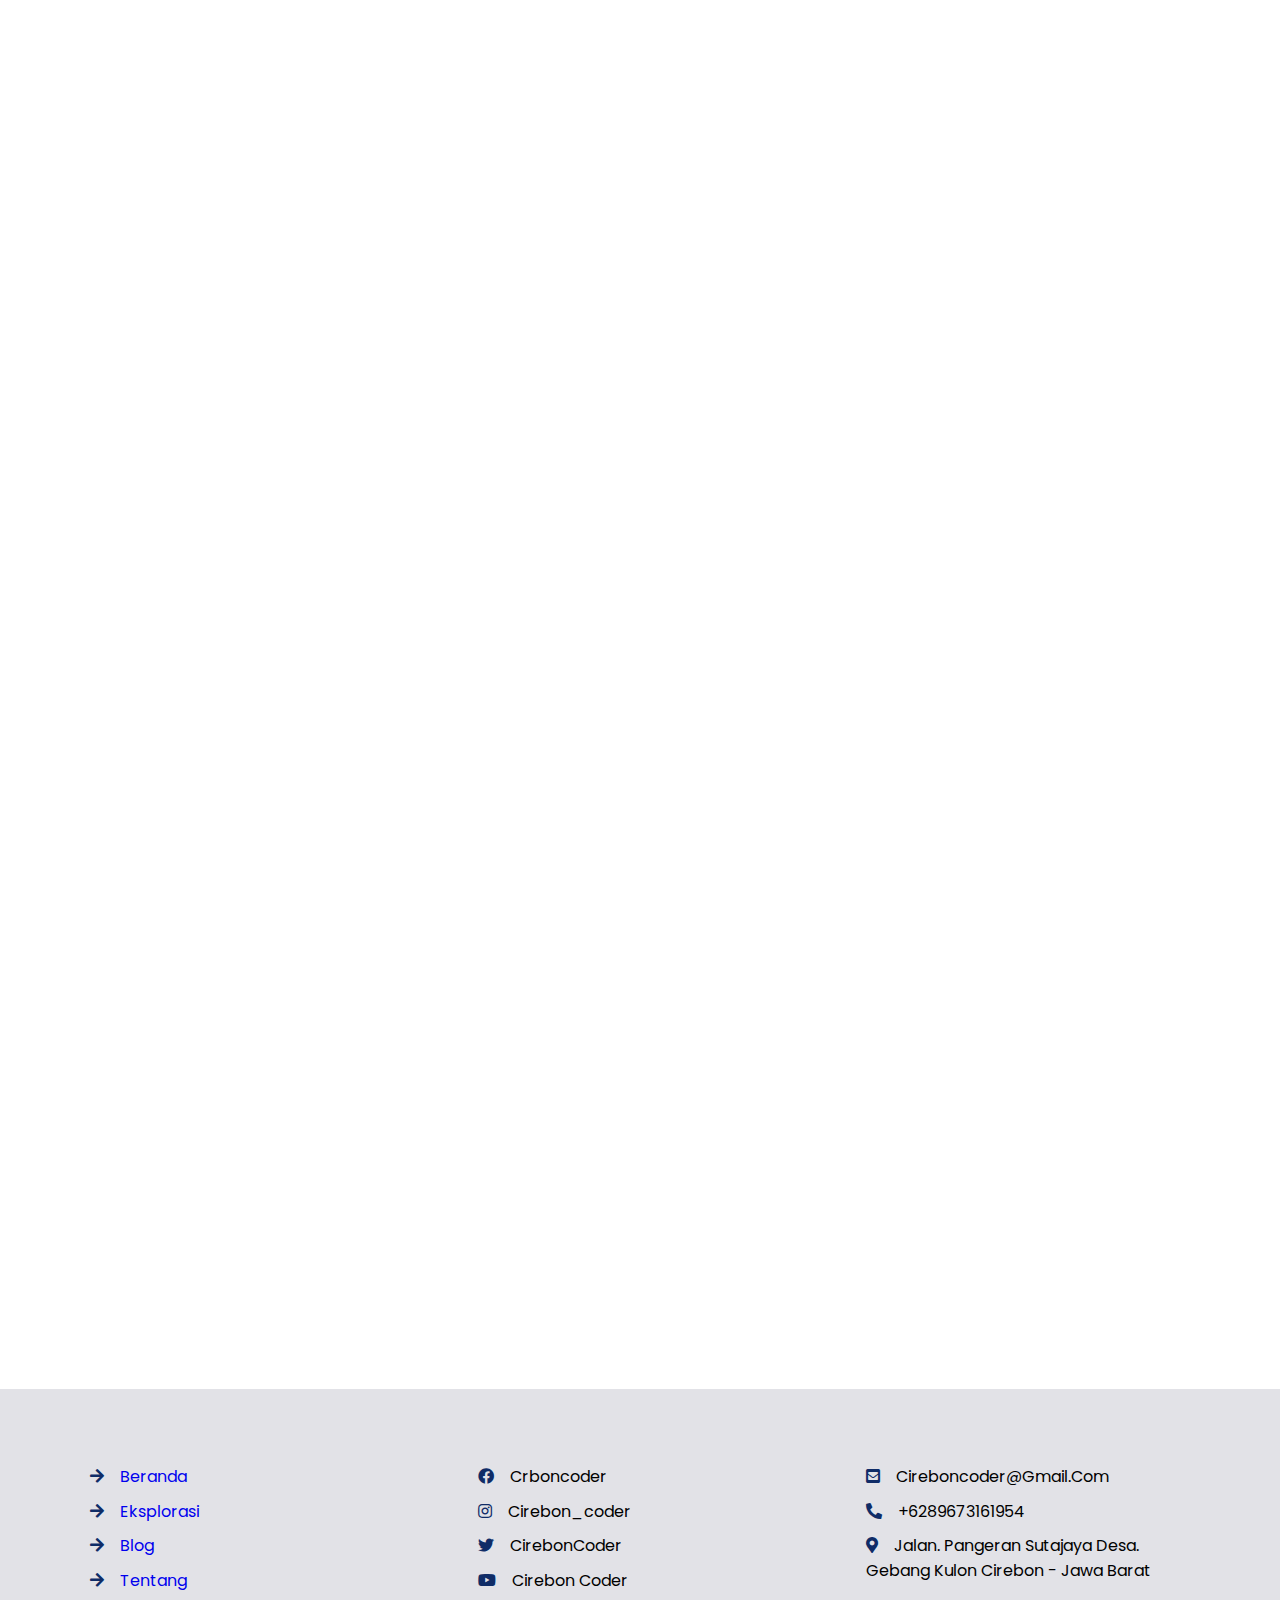
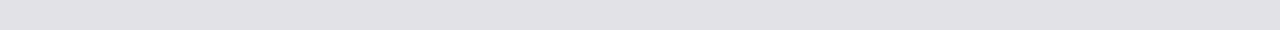
<file: details/detail-eksplorasi.html>
<!DOCTYPE html>
<html lang="en">
  <head>
    <meta charset="UTF-8" />
    <meta http-equiv="X-UA-Compatible" content="IE=edge" />
    <meta name="viewport" content="width=device-width, initial-scale=1.0" />
    <title>Details Page - jasuke</title>
    <link
      rel="stylesheet"
      href="https://cdnjs.cloudflare.com/ajax/libs/font-awesome/5.15.3/css/all.min.css"
    />
    <link rel="stylesheet" href="../css/common.css" />
    <link rel="stylesheet" href="../css/detail-eksplorasi.css" />
    <link rel="stylesheet" href="../css/main.css" />
  </head>

  <body>
    <header class="header">
      <div class="logo">
        <img src="../images/logo.png" alt="logo" />Foodinesia
      </div>
      <nav class="navbar">
        <a href="../index.html" style="--i: 1">beranda</a>
        <a href="../eksplorasi.html" style="--i: 2">eksplorasi</a>
        <a href="../blog.html" style="--i: 3">blog</a>
        <a href="../tentang.html" style="--i: 4">tentang</a>
      </nav>
      <div id="menu-btn" class="fas fa-bars"></div>
    </header>

    <section class="detailCard">
      <section class="breadcumb">
        <p>
          <a href="../eksplorasi.html">Eksplorasi</a> /
          <span>
            <!-- judul eksplorasi -->
          </span>
        </p>
      </section>

      <div class="flex">
        <div class="imgCard">
          <img src="../images/default.jpeg" />
        </div>
        <section>
          <div class="title">
            <h2>
              <!-- judul eksplorasi -->
            </h2>
          </div>
          <div class="tags">
            <p>
              <!-- deskripsi -->
            </p>
            <p class="tag"><i class="fas fa-tag"></i> <span></span></p>
          </div>
        </section>
      </div>
      <div class="descriptionCard">
        <div class="wrapFlex">
          <div class="manfaat">
            <h3><i class="fas fa-plus-square"></i> Manfaat</h3>
            <ul>
              <!-- ini menampilkan manfaat  -->
            </ul>
          </div>
          <div class="imgWrap">
            <img src="../images/illustration/detail-eks-ilus.png" alt="" />
          </div>
        </div>
        <div class="resep">
          <section>
            <h2><i class="fas fa-check-double"></i> Mari buat sendiri</h2>
            <div class="bahan">
              <h3><i class="fas fa-clipboard"></i> Bahan - Bahan</h3>
              <ul>
                <!-- ini berisi bahan  -->
              </ul>
            </div>
            <div class="prosedur">
              <h3><i class="fas fa-book-open"></i> langkah - langkah</h3>
              <ul>
                <!-- ini menampilkan manfaat  -->
              </ul>
            </div>
            <div class="sumber">
              (sumber :
              <span>
                <!-- link -->
              </span>
              )
            </div>
          </section>
        </div>
      </div>
    </section>
    <!-- footer section start -->
    <footer>
      <div class="box">
        <h1>fitur Foodinesia</h1>
        <ul>
          <li>
            <i class="fas fa-arrow-right"></i
            ><a href="../index.html">beranda</a>
          </li>
          <li>
            <i class="fas fa-arrow-right"></i
            ><a href="../eksplorasi.html">eksplorasi</a>
          </li>
          <li>
            <i class="fas fa-arrow-right"></i><a href="../blog.html">blog</a>
          </li>
          <li>
            <i class="fas fa-arrow-right"></i
            ><a href="../tentang.html">tentang</a>
          </li>
        </ul>
      </div>
      <div class="box">
        <h1>media sosial</h1>
        <ul>
          <li><i class="fab fa-facebook"></i>crboncoder</li>
          <li><i class="fab fa-instagram"></i>cirebon_coder</li>
          <li><i class="fab fa-twitter"></i>cirebonCoder</li>
          <li><i class="fab fa-youtube"></i>cirebon Coder</li>
        </ul>
      </div>
      <div class="box">
        <h1>hubungi kami</h1>
        <ul>
          <li><i class="fas fa-envelope-square"></i>cireboncoder@gmail.com</li>
          <li><i class="fas fa-phone-alt"></i>+6289673161954</li>
          <li>
            <i class="fas fa-map-marker-alt"></i>jalan. pangeran sutajaya desa.
            gebang kulon cirebon - jawa barat
          </li>
        </ul>
      </div>
    </footer>
    <!-- footer section end -->
    <script src="../js/script.js"></script>
    <script src="../js/data-eksplorasi.js"></script>
    <script src="../js/detail-eksplorasi.js"></script>
    <!-- <script src="../js/favorit.js"></script> -->
  </body>
</html>
</file>
<file: css/style.css>
@import url("https://fonts.googleapis.com/css2?family=Montserrat:wght@300;400;600;800&family=Poppins:wght@300;400;600;800&display=swap");
:root {
  --main-color: #0f2c67;
  --second-color: rgb(233, 160, 25);
  --hover-second: rgb(196, 139, 32);
  /* --primaryColor: ; */
  --third-Color: #189ab4;
  --box-shadow: 0 0.4rem 0.5rem rgba(0, 0, 0, 0.1);
  --font: "montserrat", sans-serif;
}

/* animasi */

@keyframes slide_left {
  0% {
    transform: translatex(-100px);
    opacity: 0;
  }
  100% {
    transform: translatex(0px);
    opacity: 1;
  }
}

@keyframes slide_bottom {
  0% {
    transform: translatey(-100px);
    opacity: 0;
  }
  100% {
    transform: translatey(0px);
    opacity: 1;
  }
}

@keyframes slide_top {
  0% {
    opacity: 0;
  }
  100% {
    opacity: 1;
  }
}


* {
  margin: 0;
  padding: 0;
  font-family: "Poppins", sans-serif;
  text-decoration: none;
  text-transform: capitalize;
  border: none;
  outline: none;
  box-sizing: border-box;
}

.btn {
  padding: 1.6rem 3rem;
  box-shadow: 0 2px 10px rgba(0, 0, 0, 0.16), 0 3px 6px rgba(0, 0, 0, 0.1);
  font-family: "montserrat", sans-serif;
  font-weight: bold;
  font-size: 1.5rem;
  color: #fff;
  border-radius: 0.5rem;
  background-color: var(--second-color);
  opacity: 0;
  transition: 0.35s ease;
}
.content .btn {
  animation: slide_top 0.5s linear forwards;
  animation-delay: 1.3s;
}
.btn:hover {
  background-color: var(--hover-second);
  border: none;
}
section {
  padding: 5rem 7%;
  background-color: white;
}

html {
  font-size: 65.5%;
  scroll-behavior: smooth;
  overflow-x: hidden;
}

html::-webkit-scrollbar {
  background-color: var(--main-color);
  width: 15px;
}
html::-webkit-scrollbar-thumb {
  background-color: rgb(233, 160, 25);
  border-radius: 0.35rem;
}

.header {
  display: flex;
  position: fixed;
  top: 0;
  right: 0;
  left: 0;
  z-index: 999;
  align-items: center;
  justify-content: space-between;
  padding: 1.3rem 7%;
  background-color: #fff;
}

.header.active {
  box-shadow: var(--box-shadow);
}

.header .logo {
  font-size: 2rem;
  font-weight: bold;
  color: var(--main-color);
  opacity: 0;
  animation: slide_left 0.5s linear forwards;
  animation-delay: 0.2s;
}

.header .navbar a {
  font-size: 1.7rem;
  margin-left: 3rem;
  color: black;
  opacity: 0;
  animation: slide_top 0.5s linear forwards;
  animation-delay: calc(0.2s * var(--i));
}

.header .navbar a.active {
  color: var(--main-color);
  font-weight: bold;
}

.header #menu-btn {
  font-size: 2.5rem;
  cursor: pointer;
  color: var(--main-color);
  transition: all 0.4s linear;
  display: none;
}

.home {
  display: flex;
  justify-content: space-between;
  align-items: center;
  gap: 5rem;
  padding-top: 15rem;
  padding-bottom: 5rem;
}

.home .content,
.home .image-container {
  width: 100%;
}

.home .image-container img {
  width: 45rem;
  object-fit: cover;
  display: flex;
  margin: auto;
  opacity: 0;
  animation: fade_in 1s linear forwards;
  animation-delay: 1.9s;
}

@keyframes fade_in {
  0% {
    opacity: 0;
  }
  100% {
    opacity: 1;
  }
}

@keyframes slide_right {
  0% {
    transform: translatex(100px);
    opacity: 0;
  }
  100% {
    transform: translatex(0px);
    opacity: 1;
  }
}

@keyframes slide_up {
  0% {
    transform: translatey(100px);
    opacity: 0;
  }
  100% {
    transform: translatey(0px);
    opacity: 1;
  }
}
.home .content h1 {
  font-size: 4rem;
  font-weight: bolder;
  line-height: 130%;
  opacity: 0;
  animation: slide_left 0.5s linear forwards;
  animation-delay: .7s;
}

.home .content h2 {
  font-size: 2rem;
  padding-bottom: 2rem;
  font-family: "montserrat", sans-serif;
  color: var(--second-color);
  opacity: 0;
  animation: slide_right 0.5s linear forwards;
  animation-delay: .45s;
  overflow: hidden;
}
.home .content p {
  font-size: 1.5rem;
  padding: 2rem 0 3.8rem;
  line-height: 170%;
  font-family: var(--font);
  opacity: 0;
  animation: slide_right 0.5s linear forwards;
  animation-delay: .95s;
}

.benefit {
  display: grid;
  grid-template-columns: repeat(auto-fit, minmax(30rem, 1fr));
  gap: 1.5rem;
  justify-content: center;
  align-items: center;
  text-align: center;
}

.benefit .box {
  display: flex;
  gap: 1rem;
  text-align: left;
  opacity: 0;
  animation: slide_left .5s linear forwards;
  animation-delay: calc(3s * var(--i));
}

.benefit .box i {
  font-size: 20px;
  width: 50px;
  box-sizing: border-box;
  height: 50px;
  margin-right: 1.5rem;
  background-color: var(--second-color);
  color: #fff;
  border-radius: 50%;
  text-align: center;
  line-height: 50px;
}

.benefit .box .content h2 {
  font-size: 20px;
  font-family: var(--font);
}

.benefit .box .content p {
  padding-top: 0.5rem;
  font-size: 15px;
  width: 80%;
}

.about {
  display: flex;
  opacity: 0;
  gap: 5rem;
  animation: slide_bottom 0.5s linear forwards;
  animation-delay: 5s;
}

.about .content,
.about .img-container {
  padding: 2rem 0;
  width: 100%;
}

.about .content h2 {
  color: var(--second-color);
  font-family: var(--font);
  font-size: 1.8rem;
  padding: 0.5rem 0;
}

.about .content h1 {
  font-size: 2rem;
}

.about .content p {
  font-size: 1.5rem;
  line-height: 150%;
  padding-top: 2rem;
  padding-bottom: 4rem;
}

.feature .heading {
  text-align: center;
  opacity: 0;
  animation: slide_up 0.5s linear forwards;
  animation-delay: 5.75s;
}
.feature .heading h2 {
  color: var(--second-color);
  font-size: 2.5rem;
  font-family: var(--font);
}

.feature .heading h1 {
  font-size: 3.5rem;
  font-family: var(--font);
}
.feature .box-container {
  padding: 10rem 0;
}

.feature .box-container .box {
  display: flex;
  gap: 5rem;
  margin-bottom: 10rem;
}

.feature .box-container .box .content,
.feature .box-container .box .img {
  width: 100%;
  opacity: 0;
  animation: slide_left 0.75s linear forwards;
  animation-delay: calc(6.2s * var(--i));
}
.feature .box-container .box .img img {
  display: flex;
  margin: 0 auto;
  object-fit: cover;
}

.feature .box-container .box .content h2 {
  font-size: 1.8rem;
  color: var(--second-color);
}

.feature .box-container .box .content h1 {
  font-size: 2rem;
}

.feature .box-container .box .content p {
  font-size: 1.5rem;
  padding: 3rem 0;
  margin-bottom: 1rem;
}

.feature .box-container .box .content a {
  color: var(--second-color);
  font-size: 1.5rem;
  font-family: var(--font);
  font-weight: 600;
  border: 0.2rem solid var(--second-color);
  padding: 1.6rem 3rem;
  border-radius: 0.5rem;
  transition: 0.35s ease;
}

.feature .box-container .box .content a:hover {
  background-color: var(--second-color);
  color: white;
}

footer {
  display: grid;
  justify-content: center;
  align-content: center;
  grid-template-columns: repeat(auto-fill, minmax(30rem, 1fr));
  padding: 3rem 7%;
  gap: 4rem;
  box-sizing: border-box;
  background-color: rgb(226, 226, 231);
  width: 100%;
}

footer .box {
  width: 100%;
  font-size: 1.5rem;
}

footer .box h1 {
  font-size: 2rem;
  font-family: var(--font);
  margin-bottom: 15px;
}

footer .box ul li {
  list-style: none;
  padding: 0.5rem 0;
}

footer .box ul li i {
  color: var(--main-color);
  padding-right: 2rem;
}

.logo {
  display: flex;
  justify-content: center;
  align-items: center;
}
.logo img {
  width: 50px;
  margin-right: 0.5rem;
}

.fa-utensils {
  max-width: 50px;
}

/* responsive breakpoints */

@media (max-width: 991px) {
  html {
    font-size: 60%;
  }

  .header {
    padding: 1.5rem 5%;
  }
  section {
    padding: 4rem 5%;
  }

  .header #menu-btn {
    display: initial;
  }

  .header #menu-btn.fa-times {
    transform: rotate(360deg);
  }

  .header .navbar {
    position: absolute;
    top: 100%;
    left: 0;
    right: 0;
    clip-path: polygon(0 0, 100% 0, 100% 0, 0 0);
    background-color: rgb(226, 226, 231);
    transition: 0.2s linear;
  }

  .header .navbar.active {
    clip-path: polygon(0 0, 100% 0, 100% 100%, 0 100%);
  }

  .header .navbar a {
    display: block;
    padding: 2rem;
  }
  .home .image-container {
    display: none;
  }

  .about {
    flex-wrap: wrap;
  }
}

@media (max-width: 760px) {
  .home .content h1 {
    font-size: 3rem;
  }
  .benefit .box {
    margin-top: 1rem;
  }
  .about .img-container img {
    width: 80vw;
  }
  .feature .box-container .box {
    flex-wrap: wrap;
  }

  .feature .box-container .box:nth-child(odd) {
    flex-wrap: wrap-reverse;
  }

  .fa-utensils {
    max-width: 50px;
  }
}

@media (max-width: 400px) {
  footer {
    width: 100vw;
  }
  html {
    font-size: 55%;
  }

  .feature .box-container .box .img img {
    width: 90%;
  }
}
</file>
<file: css/blog.css>
section.hero {
  margin-top: 2rem;
  display: flex;
  flex-direction: column;
  justify-content: center;
  align-items: center;
  width: 100%;
  height: 390px;
  background-color: var(--loading);
  background-image: url(../images/hero.jpeg);
  background-position: center;
  background-size: cover;
  color: white;
  text-align: center;
}
.hero p,
.hero h1 {
  text-shadow: 0 0 1rem black;
}

/* card */

section.content {
  width: 100%;
  max-width: 1200px;
  padding: 1em;
  box-sizing: border-box;
  display: flex;
  margin: 1rem auto;
  flex-wrap: wrap;
  justify-content: space-evenly;
}

.card {
  width: 45%;
  background-color: white;
  margin-bottom: 1.8rem;
  box-sizing: border-box;
  cursor: pointer;
  border-radius: 0.5rem;
  box-shadow: var(--box-shadow);
  padding: 1.4rem;
  transition: 0.3s ease-in;
  opacity: 0;
  animation: slide_bottom 1s linear forwards;
  animation-delay: calc(.65s * var(--i));
  overflow: hidden;
}

@keyframes slide_top {
  0% {
    transform: translateY(100px);
    opacity: 0;
  }
  100% {
    transform: translateY(0px);
    opacity: 1;
  }
}
.card:hover {
  box-shadow: var(--shadow);
}
.card img {
  width: 100%;
  opacity: 0;
  height: 200px;
  object-fit: cover;
  background-color: var(--loading);
  filter: contrast(1.2);
  transition: 0.3s ease-in;
  animation: fade_in .5s linear forwards;
  animation-delay: calc(.35s * var(--i));
}

.card img:hover {
  opacity: 1;
}

.card p {
  margin-bottom: 1em;
  opacity: 0;
  font-size: 1rem;
  line-height: 150%;
  letter-spacing: 1.2px;
  animation: slide_left .7s linear forwards;
  animation-delay: calc(.8s * var(--i));
}

.card .name {
  animation: slide_right .4s linear forwards;
  animation-delay: calc(.75s * var(--i));
  opacity: 0;

}

p.tanggal {
  color: silver;
}

@media only screen and (max-width: 768px) {
  .card {
    width: 100%;
  }
  h2.name {
    font-size: 1.4rem;
  }
}
</file>
<file: css/main.css>
:root {
  --loading: rgb(143, 140, 140);
}
.header {
  display: flex;
  position: fixed;
  top: 0;
  right: 0;
  left: 0;
  z-index: 999;
  align-items: center;
  justify-content: space-between;
  box-sizing: border-box;
  padding: 15px 7%;
  background-color: #fff;
}

.header.active {
  box-shadow: var(--box-shadow);
}

.header .logo {
  font-size: 1.5rem;
  font-weight: bold;
  color: var(--main-color);
  opacity: 0;
  animation: slide_left 0.15s linear forwards;
  animation-delay: 0.2s;
}
.hero p {
  animation: slide_left 0.25s linear forwards;
  animation-delay: 0.5s;
}
@keyframes slide_left {
  0% {
    transform: translatex(-100px);
    opacity: 0;
  }
  100% {
    transform: translatex(0px);
    opacity: 1;
  }
}
@keyframes slide_bottom {
  0% {
    transform: translatey(-100px);
    opacity: 0;
  }
  100% {
    transform: translatey(0px);
    opacity: 1;
  }
}
@keyframes slide_up {
  0% {
    transform: translatey(100px);
    opacity: 0;
  }
  100% {
    transform: translatey(0px);
    opacity: 1;
  }
}

.header .navbar a {
  font-size: 1.1rem;
  margin-left: 2rem;
  color: black;
  opacity: 0;
  animation: slide_left 0.5s linear forwards;
  animation-delay: calc(0.5s * var(--i));
}

.header .navbar a.active {
  color: var(--main-color);
  font-weight: bold;
}

.header #menu-btn {
  font-size: 1.5rem;
  cursor: pointer;
  color: var(--main-color);
  transition: all 0.45s linear;
  display: none;
}
@keyframes slide_right {
  0% {
    transform: translatex(100px);
    opacity: 0;
  }
  100% {
    transform: translatex(0px);
    opacity: 1;
  }
}

footer {
  width: 100%;
  box-sizing: border-box;
  display: grid;
  grid-template-columns: repeat(auto-fill, minmax(20rem, 1fr));
  padding: 2rem 7%;
  gap: 4rem;
  background-color: rgb(226, 226, 231);
}

footer .box {
  width: 100%;
  font-size: 1rem;
}

footer .box h1 {
  font-size: 1.2rem;
  font-family: var(--font);
  margin-bottom: 15px;
  color: black;
}

footer .box ul li {
  list-style: none;
  padding: 0.3rem 0;
}

footer .box ul li i {
  color: var(--main-color);
  padding-right: 1rem;
}

.logo {
  display: flex;
  justify-content: center;
  align-items: center;
}
.logo img {
  width: 50px;
  margin-right: 0.5rem;
}

@media (max-width: 991px) {
  .header {
    padding: 1rem 5%;
  }

  .header #menu-btn {
    display: initial;
  }

  .header #menu-btn.fa-times {
    transform: rotate(360deg);
  }

  .header .navbar {
    position: absolute;
    top: 100%;
    left: 0;
    right: 0;
    clip-path: polygon(0 0, 100% 0, 100% 0, 0 0);
    background-color: rgb(226, 226, 231);
    transition: 0.2s linear;
  }

  .header .navbar.active {
    clip-path: polygon(0 0, 100% 0, 100% 100%, 0 100%);
  }

  .header .navbar a {
    display: block;
    padding: 1rem;
  }
}
</file>
<file: css/common.css>
@import url("https://fonts.googleapis.com/css2?family=Montserrat:wght@300;400;600;800&family=Poppins:wght@300;400;600;800&display=swap");

* {
  margin: 0;
  padding: 0;
  border: none;
  outline: none;
  text-transform: capitalize;
  text-decoration: none;
  font-family: "Poppins", Arial, Helvetica, sans-serif;
}
html {
  overflow-x: hidden;
  scroll-behavior: smooth;
}

html::-webkit-scrollbar {
  background-color: var(--main-color);
  width: 15px;
}
html::-webkit-scrollbar-thumb {
  background-color: rgb(233, 160, 25);
  border-radius: 0.35rem;
}

:root {
  --darkColor: #05445e;
  --primaryColor: #189ab4;
  --secondColor: #75e6da;
  --shadow: 0 0.4rem 0.9rem 0 rgba(0, 0, 0, 0.15);

  /* --main-color: rgb(21, 1, 229); */
  --main-color: #0f2c67;
  --second-color: rgb(233, 160, 25);
  --hover-second: rgb(196, 139, 32);
  --box-shadow: rgb(0 0 0 / 10%) 0px 4px 6px -1px,
    rgb(0 0 0 / 6%) 0px 2px 4px -1px;
  --fontPrimary: "Montserrat", Arial, sans-serif;
  --fontSecondary: "Poppins", Arial, sans-serif;
}

h1 {
  color: var(--second-color);
  font-size: 2rem;
  letter-spacing: 2px;
  font-family: var(--fontPrimary);
  margin-bottom: 0.2em;
  opacity: 0;
  animation: slide_right 0.45s linear forwards;
  animation-delay: .35s;
}

@keyframes slide_right {
  0% {
    transform: translatex(100px);
    opacity: 0;
  }
  100% {
    transform: translatex(0px);
    opacity: 1;
  }
}

p {
  font-size: 1rem;
  letter-spacing: 1.5px;
  opacity: 0;
  animation: slide_left .6s linear forwards;
  animation-delay: 1s;
}

h2 {
  font-size: 1.5rem;
  margin: 0.5em 0;
  font-family: var(--fontPrimary);
  color: var(--darkColor);
}

h3 {
  font-size: 1.3rem;
  font-family: var(--fontPrimary);
  margin: 0.5em 0;
  color: var(--darkColor);
}
section.hero {
  margin-top: 2rem;
  display: flex;
  flex-direction: column;
  box-sizing: border-box;
  justify-content: center;
  align-items: center;
  width: 100%;
  height: 390px;
  background-color: var(--loading);
  background-image: url(../images/hero.jpeg);
  background-attachment: fixed;
  overflow: hidden;
  background-position: bottom;
  background-size: cover;
  color: rgb(244, 247, 201);
  text-align: center;
  opacity: 0;
  animation: fade_in .5s linear forwards;
  animation-delay: 0.3s;
}

@keyframes fade_in {
  0% {
    opacity: 0;
  }
  100% {
    opacity: 1;
  }
}
</file>
<file: css/eksplorasi.css>
section.hero {
  margin-top: 2rem;
  display: flex;
  flex-direction: column;
  justify-content: center;
  align-items: center;
  width: 100%;
  height: 390px;
  background-color: var(--loading);
  background-image: url(../images/hero.jpeg);
  background-position: center;
  background-size: cover;
  color: var(--secondColor);
  text-align: center;
}
.hero p,
.hero h1 {
  text-shadow: 0 0 1rem black;
}
/* card */

section.content {
  width: 80%;
  max-width: 1200px;
  padding: 1em;
  display: flex;
  margin: 2rem auto;
  flex-wrap: wrap;
  justify-content: space-evenly;
}

.card {
  width: 310px;
  background-color: white;
  margin: 1em;
  box-sizing: border-box;
  box-shadow: var(--box-shadow);
  padding: 1.4rem;
  border-radius: 0.5rem;
  cursor: pointer;
  transition: 0.3s ease-in;
  opacity: 0;
  animation: slide_bottom .75s linear forwards;
  animation-delay: calc(0.5s * var(--i));
  overflow: hidden;
}
.card p {
  animation: slide_up .65s linear forwards;
  animation-delay: calc(0.5s * var(--i));
}

.card img {
  animation: fade_in .45s linear forwards;
  animation-delay: calc(0.3s * var(--i));
}

@keyframes slide_top {
  0% {
    transform: translateY(-100px);
    opacity: 0;
  }
  100% {
    transform: translateY(0px);
    opacity: 1;
  }
}

.card:hover {
  box-shadow: var(--shadow);
  transform: scale(1.03);
}
.card img {
  width: 100%;
  height: 200px;
  object-fit: cover;
  border-top-right-radius: 0.5rem;
  border-top-left-radius: 0.5rem;
  background-color: var(--loading);
  filter: contrast(1.2);
  transition: 0.3s ease-in;
  opacity: 0.8;
}

.card img:hover {
  opacity: 1;
}

.card p {
  margin-bottom: 1em;
  font-size: 1rem;
  line-height: 150%;
  letter-spacing: 1.2px;
}

p.tag {
  color: silver;
}
@media only screen and (max-width: 768px) {
  h2.name {
    font-size: 1.4rem;
  }
  .content {
    width: 100%;
  }
  .card {
    width: 320px;
  }
}
</file>
<file: css/fakestyle.css>
* {
  margin: 0;
  padding: 0;
}

body{
  height: 100vh;
  display: grid;
  font-family: Arial, Helvetica, sans-serif;
}

section {
  text-align: center;
  box-sizing: border-box;
  background: red;
  display: grid;
  justify-content: center;
  padding: 2rem;
  margin: auto;
  background-color: white;
}

section img {
  width: 290px;
}

section a {
  padding: 1.3rem 3rem;
  display: flex;
  text-align: center;
  justify-content: center;
  background-color: rgb(233, 160, 25);
  display: inline-block;
  color: white;
  border-radius: .5rem;
  width: 150px;
  font-weight: bold;
  margin: 3rem auto;
  text-align: center;
  text-decoration: none;
}
</file>
<file: css/tentang.css>
body {
  scroll-behavior: smooth;
}
.hero p,
.hero h1 {
  text-shadow: 0 0 1rem black;
}

.btn {
  height: 44px;
  box-shadow: 0 2px 10px rgba(0, 0, 0, 0.16), 0 3px 6px rgba(0, 0, 0, 0.1);
  font-family: "montserrat", sans-serif;
  font-weight: bold;
  font-size: 1rem;
  color: #fff;
  opacity: 0;
  border-radius: 0.5rem;
  background-color: var(--second-color);
  text-align: center;
  line-height: 44px;
  margin-top: 15px;
  max-width: 11.5rem;
  padding: 0.5rem 1.5rem;
  transition: 0.35s ease;
  animation: fade_in 1s linear forwards;
  animation-delay: 1.4s;
}

.btn:hover {
  background-color: var(--hover-second);
  border: none;
}

.content {
  width: 80%;
  max-width: 1200px;
  margin: auto;
}

.wrap .btn {
  width: 12rem;
}

.content section {
  margin-top: 1.2rem;
  display: flex;
  flex-direction: column;
  justify-content: center;
}

.content .wrap {
  display: flex;
  margin-bottom: 3rem;
}
.content .wrap section {
  flex: 1;
  justify-content: center;
}
.content .wrap section h2 {
  opacity: 0;
  animation: slide_right .6s linear forwards;
  animation-delay: .8s;
}
.wrap section p {
  margin-bottom: 0.5rem;
}
.content .form-container {
  display: flex;
  gap: 3rem;
  /* padding: 0 5rem; */
}
.content .form-container form,
.content .form-container .img {
  margin: 3rem 0;
  width: 100%;
  display: flex;
  flex-direction: column;
}

.content .form-container form .box {
  padding: 1rem;
  /* height: 44px; */
  background-color: rgb(241, 236, 236);
  margin: 5px 0;
  border-radius: 5px;
  text-transform: none;
}
.content .form-container form textarea {
  resize: none;
}

.imgWrap {
  display: flex;
  justify-content: center;
  margin-top: 3rem;
}
.imgWrap img {
  width: 300px;
  opacity: 0;
  animation: slide_right 1s linear forwards;
  animation-delay: 1.5s;
}
.img img {
  opacity: 0;
  animation: slide_right 1s linear forwards;
  animation-delay: 2.5s;
}
.form-container form {
  opacity: 0;
  animation: slide_left 1s linear forwards;
  animation-delay: 2.9s;
}
@keyframes fade_in {
  0% {
    opacity: 0;
  }
  100% {
    opacity: 1;
  }
}

form input {
  margin-bottom: 0.8rem !important;
}
@media (max-width: 991px) {
  .content .form-container {
    flex-wrap: wrap;
  }

  .btn {
    padding: 0.3rem;
  }
}
@media (max-width: 768px) {
  .content {
    width: 90%;
  }
  .content .wrap {
    display: flex;
    flex-direction: column-reverse;
  }
  .imgWrap img {
    width: 250px;
  }
}
</file>
<file: css/detail-blog.css>
.breadcumb {
  margin: 4.3rem 0 1.5rem 0;
  box-sizing: border-box;
  padding: 1rem;
  border-radius: 1em;
}

.container .bradcumb p {
  animation: slide_down .2s linear forwards;
  animation-delay: 1s;
}

h1 {
  color: var(--darkColor);
  line-height: 120%;
  margin: 1.3rem 0 1.3rem 0;
}

.breadcumb span {
  font-weight: bold;
}
.container {
  width: 85%;
  max-width: 965px;
  height: auto;
  margin: 2.3rem auto;
  box-sizing: border-box;
  font-size: 1.2rem;
  line-height: 150%;
}
.container .imgWrap {
  width: 100%;
  box-sizing: border-box;
  background-color: var(--loading);
  height: 300px;
  margin: auto;
}
.container .imgWrap img {
  width: 100%;
  filter: contrast(1.2);
  height: 100%;
  background-position: center;
  object-fit: cover;
  border-radius: 1rem;
  opacity: 0;
  animation: fade_in .3s linear forwards;
  animation-delay: .85s;
}

.deskripsi p {
  line-height: 185%;
  animation: slide_up .3s linear forwards;
  animation-delay: 2s;
}

.title p {
  font-style: italic;
  margin-bottom: 1rem;
  color: silver;
}

.deskripsi ol {
  margin-left: 2rem;
}

.deskripsi li span {
  font-weight: bold;
}

.sumber {
  margin-top: 1rem;
  color: silver;
  font-style: italic;
  font-size: 0.8rem;
}
.sumber span {
  text-transform: none !important;
  font-weight: bold;
}

@media only screen and (max-width: 768px) {
  .bradcumb {
    margin-top: 2rem;
  }
  .container {
    padding: 0;
    margin: 0;
  }
  h1 {
    font-size: 1.4rem;
    margin: 0.9rem 0 0.9rem 0;
    line-height: 120%;
    color: var(--darkColor);
  }
  section.container {
    width: 95%;
    padding: 1rem;
    font-size: 1rem;
    margin: 0 auto 3rem;
  }
}
</file>
<file: css/detail-eksplorasi.css>
.breadcumb {
  margin-top: 4.3rem;
  box-sizing: border-box;
  padding: 1rem;
  border-radius: 1em;
  animation: slide_left 0.5s linear forwards;
  overflow: hidden;
}
.breadcumb p {
  animation: slide_left 0.45s linear forwards;
}

h1 {
  color: var(--darkColor);
  line-height: 120%;
  margin-bottom: 1rem;
}

.breadcumb span {
  font-weight: bold;
}
.detailCard {
  width: 85%;
  max-width: 965px;
  margin: 2.3rem auto;
  box-sizing: border-box;
  font-size: 1.2rem;
  line-height: 150%;
  opacity: 0;
  animation: slide_up .5s linear forwards;
}

.detailCard i {
  margin-right: 0.27rem;
}

.detailCard ul {
  margin-left: 2rem;
  line-height: 200%;
}

.detailCard .flex {
  margin-top: 2rem;
  display: flex;
  justify-content: center;
  box-shadow: var(--shadow);
  border-radius: 1em;
}

.detailCard .imgCard {
  flex: 1;
  box-sizing: border-box;
  height: auto;
}
.detailCard .imgCard img {
  width: 100%;
  height: 100%;
  background-color: var(--loading);
  filter: contrast(1.2);
  object-fit: cover;
  border-radius: 1em 0 0 1em;
  opacity: 0;
  animation: fade_in .5s linear forwards;
  animation-delay: .5s;
}

@keyframes fade_in {
  0% {
    opacity: 0;
  }
  100% {
    opacity: 1;
  }
}
.detailCard section {
  flex: 1;
  display: flex;
  flex-direction: column;
  justify-content: center;
  align-content: center;
}

.flex section {
  padding: 1rem;
}

.flex section > div {
  margin-left: 2.5rem;
  display: flex;
  flex-direction: column;
  justify-content: center;
  opacity: 0;
  animation: slide_right 0.5s linear forwards;
  animation-delay: 1s;
  overflow: hidden;
}
@keyframes slide_right {
  0% {
    transform: translatex(100px);
    opacity: 0;
  }
  100% {
    transform: translatex(0px);
    opacity: 1;
  }
}

.tag {
  margin-top: 1em;
}
.descriptionCard {
  padding: 1rem;
  margin: 2.7rem;
}

/* manfaat */
.wrapFlex {
  opacity: 0;
  animation: slide_bottom 0.5s linear forwards;
  animation-delay: 1.6s;
}
.detailCard .wrapFlex {
  display: flex;
  margin-bottom: 5rem;
}
.wrapFlex .imgWrap {
  flex: 1;
  width: 100%;
}
.wrapFlex .imgWrap img {
  height: 230px;
}
.wrapFlex .manfaat {
  flex: 1;
}

/* resep */
.resep {
  opacity: 0;
  animation: slide_up 0.5s linear forwards;
  animation-delay: 2.5s;
}
.resep section {
  padding: 2rem;
  margin-top: 1em;
  border-radius: 1em;
  box-shadow: var(--shadow);
  box-sizing: border-box;
}
.resep h2 {
  text-align: center;
  margin: 1em 0;
}

.sumber {
  margin-top: 1rem;
  color: silver;
  font-style: italic;
  font-size: 0.8rem;
  text-align: center;
  box-sizing: border-box;
}
.sumber span {
  text-transform: none !important;
  font-weight: bold;
  box-sizing: border-box;
}
@media only screen and (max-width: 768px) {
  .bradcumb {
    margin-top: 2rem;
  }
  .descriptionCard {
    padding: 0;
    margin: 0;
  }
  h2 {
    font-size: 1.4rem;
  }
  .flex section {
    padding: 0;
  }
  .flex section > div {
    margin: 1em;
  }
  .flex .tags {
    position: relative;
    top: -10px;
  }
  .wrapFlex .imgWrap img {
    height: 200px;

  }
  section.detailCard {
    width: 95%;
    padding: 1rem;
    font-size: 1rem;
  }
  .detailCard .flex {
    margin-top: 2rem;
    flex-direction: column;
  }
  .detailCard .flex .tag {
    padding-bottom: 1rem;
  }
  .detailCard .wrapFlex {
    flex-direction: column;
    margin-bottom: 3rem;
  }
  .detailCard .imgCard img {
    border-top-right-radius: 1em;
    border-top-left-radius: 1em;
    border-bottom-left-radius: 0;
    border-bottom-right-radius: 0;
    animation: slide_up 0.75s linear forwards;
  }
  .manfaat {
    margin-top: 3rem;
  }
  .resep section {
    padding: 1rem;
  }
}
</file>
